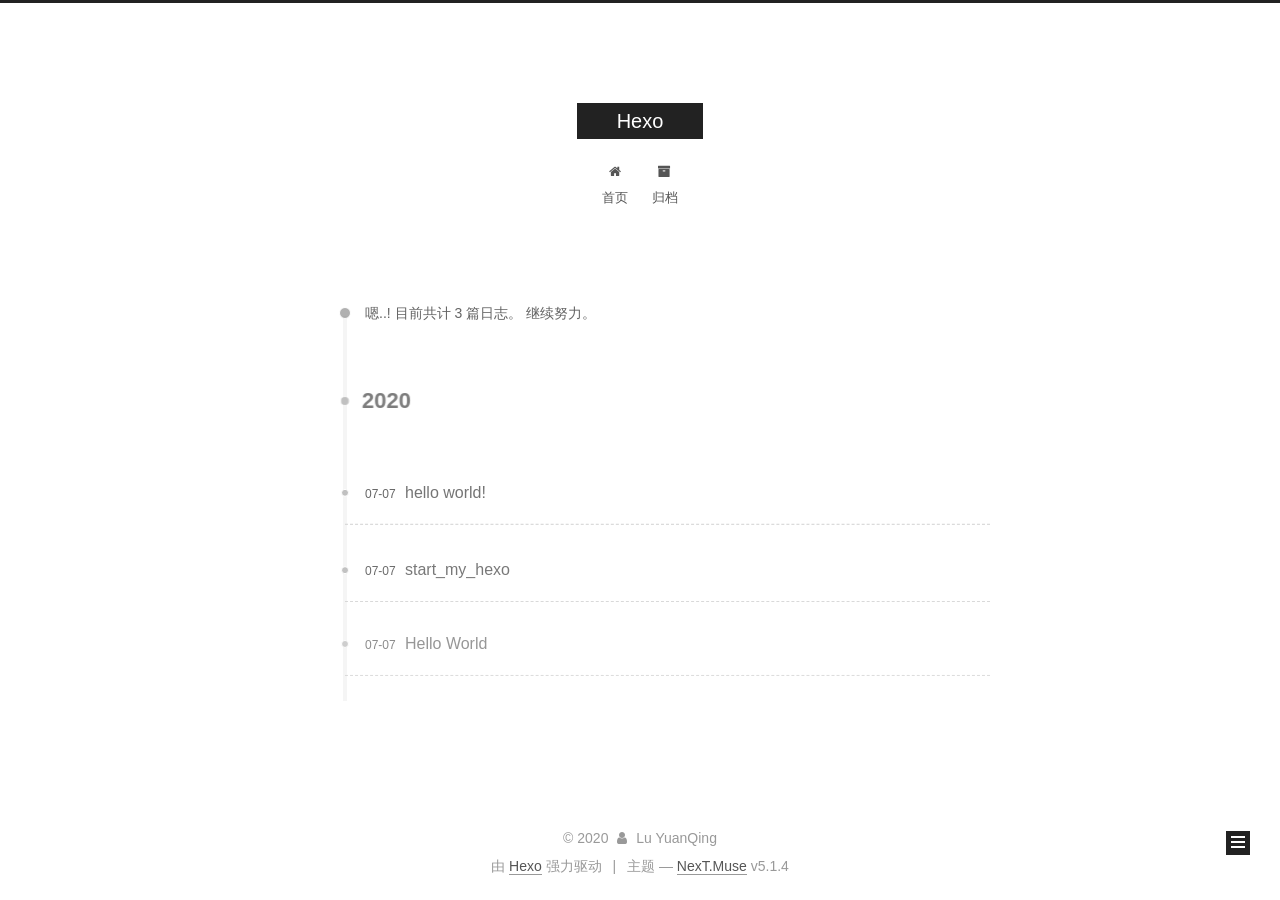
<file: archives/index.html>
<!DOCTYPE html>



  


<html class="theme-next muse use-motion" lang="zh-Hans">
<head>
  <meta charset="UTF-8"/>
<meta http-equiv="X-UA-Compatible" content="IE=edge" />
<meta name="viewport" content="width=device-width, initial-scale=1, maximum-scale=1"/>
<meta name="theme-color" content="#222">









<meta http-equiv="Cache-Control" content="no-transform" />
<meta http-equiv="Cache-Control" content="no-siteapp" />
















  
  
  <link href="/lib/fancybox/source/jquery.fancybox.css?v=2.1.5" rel="stylesheet" type="text/css" />







<link href="/lib/font-awesome/css/font-awesome.min.css?v=4.6.2" rel="stylesheet" type="text/css" />

<link href="/css/main.css?v=5.1.4" rel="stylesheet" type="text/css" />


  <link rel="apple-touch-icon" sizes="180x180" href="/images/apple-touch-icon-next.png?v=5.1.4">


  <link rel="icon" type="image/png" sizes="32x32" href="/images/favicon-32x32-next.png?v=5.1.4">


  <link rel="icon" type="image/png" sizes="16x16" href="/images/favicon-16x16-next.png?v=5.1.4">


  <link rel="mask-icon" href="/images/logo.svg?v=5.1.4" color="#222">





  <meta name="keywords" content="Hexo, NexT" />










<meta name="description" content="jojo">
<meta property="og:type" content="website">
<meta property="og:title" content="Hexo">
<meta property="og:url" content="https://somegenki.github.io/archives/index.html">
<meta property="og:site_name" content="Hexo">
<meta property="og:description" content="jojo">
<meta property="article:author" content="Lu YuanQing">
<meta name="twitter:card" content="summary">



<script type="text/javascript" id="hexo.configurations">
  var NexT = window.NexT || {};
  var CONFIG = {
    root: '/',
    scheme: 'Muse',
    version: '5.1.4',
    sidebar: {"position":"left","display":"post","offset":12,"b2t":false,"scrollpercent":false,"onmobile":false},
    fancybox: true,
    tabs: true,
    motion: {"enable":true,"async":false,"transition":{"post_block":"fadeIn","post_header":"slideDownIn","post_body":"slideDownIn","coll_header":"slideLeftIn","sidebar":"slideUpIn"}},
    duoshuo: {
      userId: '0',
      author: '博主'
    },
    algolia: {
      applicationID: '',
      apiKey: '',
      indexName: '',
      hits: {"per_page":10},
      labels: {"input_placeholder":"Search for Posts","hits_empty":"We didn't find any results for the search: ${query}","hits_stats":"${hits} results found in ${time} ms"}
    }
  };
</script>



  <link rel="canonical" href="https://somegenki.github.io/archives/"/>





  <title>归档 | Hexo</title>
  








<meta name="generator" content="Hexo 4.2.1"></head>

<body itemscope itemtype="http://schema.org/WebPage" lang="zh-Hans">

  
  
    
  

  <div class="container sidebar-position-left page-archive">
    <div class="headband"></div>

    <header id="header" class="header" itemscope itemtype="http://schema.org/WPHeader">
      <div class="header-inner"><div class="site-brand-wrapper">
  <div class="site-meta ">
    

    <div class="custom-logo-site-title">
      <a href="/"  class="brand" rel="start">
        <span class="logo-line-before"><i></i></span>
        <span class="site-title">Hexo</span>
        <span class="logo-line-after"><i></i></span>
      </a>
    </div>
      
        <p class="site-subtitle"></p>
      
  </div>

  <div class="site-nav-toggle">
    <button>
      <span class="btn-bar"></span>
      <span class="btn-bar"></span>
      <span class="btn-bar"></span>
    </button>
  </div>
</div>

<nav class="site-nav">
  

  
    <ul id="menu" class="menu">
      
        
        <li class="menu-item menu-item-home">
          <a href="/%20" rel="section">
            
              <i class="menu-item-icon fa fa-fw fa-home"></i> <br />
            
            首页
          </a>
        </li>
      
        
        <li class="menu-item menu-item-archives">
          <a href="/archives/%20" rel="section">
            
              <i class="menu-item-icon fa fa-fw fa-archive"></i> <br />
            
            归档
          </a>
        </li>
      

      
    </ul>
  

  
</nav>



 </div>
    </header>

    <main id="main" class="main">
      <div class="main-inner">
        <div class="content-wrap">
          <div id="content" class="content">
            

  
  
  
  <div class="post-block archive">
    <div id="posts" class="posts-collapse">
      <span class="archive-move-on"></span>

      <span class="archive-page-counter">
        
        
        
          
        
        嗯..! 目前共计 3 篇日志。 继续努力。
      </span>

      

        
        
        

        
          
          <div class="collection-title">
            <h1 class="archive-year" id="archive-year-2020">2020</h1>
          </div>
        
        

        

  <article class="post post-type-normal" itemscope itemtype="http://schema.org/Article">
    <header class="post-header">

      <h2 class="post-title">
        
            <a class="post-title-link" href="/2020/07/07/hello-world-1/" itemprop="url">
              
                <span itemprop="name">hello world!</span>
              
            </a>
        
      </h2>

      <div class="post-meta">
        <time class="post-time" itemprop="dateCreated"
              datetime="2020-07-07T00:22:44+08:00"
              content="2020-07-07" >
          07-07
        </time>
      </div>

    </header>
  </article>



      

        
        
        

        
        

        

  <article class="post post-type-normal" itemscope itemtype="http://schema.org/Article">
    <header class="post-header">

      <h2 class="post-title">
        
            <a class="post-title-link" href="/2020/07/07/start-my-hexo/" itemprop="url">
              
                <span itemprop="name">start_my_hexo</span>
              
            </a>
        
      </h2>

      <div class="post-meta">
        <time class="post-time" itemprop="dateCreated"
              datetime="2020-07-07T00:14:52+08:00"
              content="2020-07-07" >
          07-07
        </time>
      </div>

    </header>
  </article>



      

        
        
        

        
        

        

  <article class="post post-type-normal" itemscope itemtype="http://schema.org/Article">
    <header class="post-header">

      <h2 class="post-title">
        
            <a class="post-title-link" href="/2020/07/07/hello-world/" itemprop="url">
              
                <span itemprop="name">Hello World</span>
              
            </a>
        
      </h2>

      <div class="post-meta">
        <time class="post-time" itemprop="dateCreated"
              datetime="2020-07-07T00:01:37+08:00"
              content="2020-07-07" >
          07-07
        </time>
      </div>

    </header>
  </article>



      

    </div>
  </div>
  
  
  

  



          </div>
          


          

        </div>
        
          
  
  <div class="sidebar-toggle">
    <div class="sidebar-toggle-line-wrap">
      <span class="sidebar-toggle-line sidebar-toggle-line-first"></span>
      <span class="sidebar-toggle-line sidebar-toggle-line-middle"></span>
      <span class="sidebar-toggle-line sidebar-toggle-line-last"></span>
    </div>
  </div>

  <aside id="sidebar" class="sidebar">
    
    <div class="sidebar-inner">

      

      

      <section class="site-overview-wrap sidebar-panel sidebar-panel-active">
        <div class="site-overview">
          <div class="site-author motion-element" itemprop="author" itemscope itemtype="http://schema.org/Person">
            
              <p class="site-author-name" itemprop="name">Lu YuanQing</p>
              <p class="site-description motion-element" itemprop="description">jojo</p>
          </div>

          <nav class="site-state motion-element">

            
              <div class="site-state-item site-state-posts">
              
                <a href="/archives/%20%7C%7C%20archive">
              
                  <span class="site-state-item-count">3</span>
                  <span class="site-state-item-name">日志</span>
                </a>
              </div>
            

            

            

          </nav>

          

          

          
          

          
          

          

        </div>
      </section>

      

      

    </div>
  </aside>


        
      </div>
    </main>

    <footer id="footer" class="footer">
      <div class="footer-inner">
        <div class="copyright">&copy; <span itemprop="copyrightYear">2020</span>
  <span class="with-love">
    <i class="fa fa-user"></i>
  </span>
  <span class="author" itemprop="copyrightHolder">Lu YuanQing</span>

  
</div>


  <div class="powered-by">由 <a class="theme-link" target="_blank" href="https://hexo.io">Hexo</a> 强力驱动</div>



  <span class="post-meta-divider">|</span>



  <div class="theme-info">主题 &mdash; <a class="theme-link" target="_blank" href="https://github.com/iissnan/hexo-theme-next">NexT.Muse</a> v5.1.4</div>




        







        
      </div>
    </footer>

    
      <div class="back-to-top">
        <i class="fa fa-arrow-up"></i>
        
      </div>
    

    

  </div>

  

<script type="text/javascript">
  if (Object.prototype.toString.call(window.Promise) !== '[object Function]') {
    window.Promise = null;
  }
</script>









  












  
  
    <script type="text/javascript" src="/lib/jquery/index.js?v=2.1.3"></script>
  

  
  
    <script type="text/javascript" src="/lib/fastclick/lib/fastclick.min.js?v=1.0.6"></script>
  

  
  
    <script type="text/javascript" src="/lib/jquery_lazyload/jquery.lazyload.js?v=1.9.7"></script>
  

  
  
    <script type="text/javascript" src="/lib/velocity/velocity.min.js?v=1.2.1"></script>
  

  
  
    <script type="text/javascript" src="/lib/velocity/velocity.ui.min.js?v=1.2.1"></script>
  

  
  
    <script type="text/javascript" src="/lib/fancybox/source/jquery.fancybox.pack.js?v=2.1.5"></script>
  


  


  <script type="text/javascript" src="/js/src/utils.js?v=5.1.4"></script>

  <script type="text/javascript" src="/js/src/motion.js?v=5.1.4"></script>



  
  

  

  


  <script type="text/javascript" src="/js/src/bootstrap.js?v=5.1.4"></script>



  


  




	





  





  












  





  

  

  

  
  

  

  

  

</body>
</html>
</file>
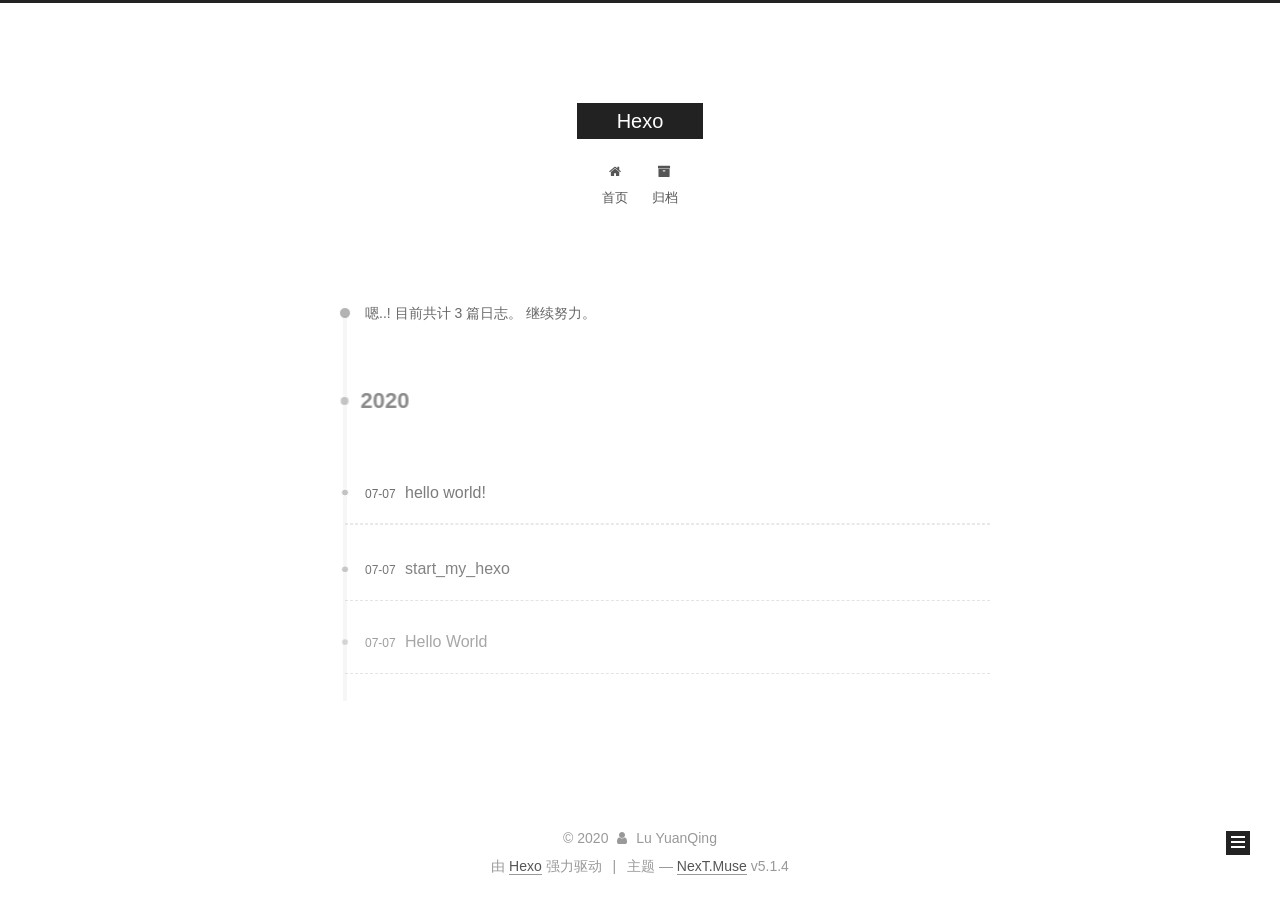
<file: archives/2020/index.html>
<!DOCTYPE html>



  


<html class="theme-next muse use-motion" lang="zh-Hans">
<head>
  <meta charset="UTF-8"/>
<meta http-equiv="X-UA-Compatible" content="IE=edge" />
<meta name="viewport" content="width=device-width, initial-scale=1, maximum-scale=1"/>
<meta name="theme-color" content="#222">









<meta http-equiv="Cache-Control" content="no-transform" />
<meta http-equiv="Cache-Control" content="no-siteapp" />
















  
  
  <link href="/lib/fancybox/source/jquery.fancybox.css?v=2.1.5" rel="stylesheet" type="text/css" />







<link href="/lib/font-awesome/css/font-awesome.min.css?v=4.6.2" rel="stylesheet" type="text/css" />

<link href="/css/main.css?v=5.1.4" rel="stylesheet" type="text/css" />


  <link rel="apple-touch-icon" sizes="180x180" href="/images/apple-touch-icon-next.png?v=5.1.4">


  <link rel="icon" type="image/png" sizes="32x32" href="/images/favicon-32x32-next.png?v=5.1.4">


  <link rel="icon" type="image/png" sizes="16x16" href="/images/favicon-16x16-next.png?v=5.1.4">


  <link rel="mask-icon" href="/images/logo.svg?v=5.1.4" color="#222">





  <meta name="keywords" content="Hexo, NexT" />










<meta name="description" content="jojo">
<meta property="og:type" content="website">
<meta property="og:title" content="Hexo">
<meta property="og:url" content="https://somegenki.github.io/archives/2020/index.html">
<meta property="og:site_name" content="Hexo">
<meta property="og:description" content="jojo">
<meta property="article:author" content="Lu YuanQing">
<meta name="twitter:card" content="summary">



<script type="text/javascript" id="hexo.configurations">
  var NexT = window.NexT || {};
  var CONFIG = {
    root: '/',
    scheme: 'Muse',
    version: '5.1.4',
    sidebar: {"position":"left","display":"post","offset":12,"b2t":false,"scrollpercent":false,"onmobile":false},
    fancybox: true,
    tabs: true,
    motion: {"enable":true,"async":false,"transition":{"post_block":"fadeIn","post_header":"slideDownIn","post_body":"slideDownIn","coll_header":"slideLeftIn","sidebar":"slideUpIn"}},
    duoshuo: {
      userId: '0',
      author: '博主'
    },
    algolia: {
      applicationID: '',
      apiKey: '',
      indexName: '',
      hits: {"per_page":10},
      labels: {"input_placeholder":"Search for Posts","hits_empty":"We didn't find any results for the search: ${query}","hits_stats":"${hits} results found in ${time} ms"}
    }
  };
</script>



  <link rel="canonical" href="https://somegenki.github.io/archives/2020/"/>





  <title>归档 | Hexo</title>
  








<meta name="generator" content="Hexo 4.2.1"></head>

<body itemscope itemtype="http://schema.org/WebPage" lang="zh-Hans">

  
  
    
  

  <div class="container sidebar-position-left page-archive">
    <div class="headband"></div>

    <header id="header" class="header" itemscope itemtype="http://schema.org/WPHeader">
      <div class="header-inner"><div class="site-brand-wrapper">
  <div class="site-meta ">
    

    <div class="custom-logo-site-title">
      <a href="/"  class="brand" rel="start">
        <span class="logo-line-before"><i></i></span>
        <span class="site-title">Hexo</span>
        <span class="logo-line-after"><i></i></span>
      </a>
    </div>
      
        <p class="site-subtitle"></p>
      
  </div>

  <div class="site-nav-toggle">
    <button>
      <span class="btn-bar"></span>
      <span class="btn-bar"></span>
      <span class="btn-bar"></span>
    </button>
  </div>
</div>

<nav class="site-nav">
  

  
    <ul id="menu" class="menu">
      
        
        <li class="menu-item menu-item-home">
          <a href="/%20" rel="section">
            
              <i class="menu-item-icon fa fa-fw fa-home"></i> <br />
            
            首页
          </a>
        </li>
      
        
        <li class="menu-item menu-item-archives">
          <a href="/archives/%20" rel="section">
            
              <i class="menu-item-icon fa fa-fw fa-archive"></i> <br />
            
            归档
          </a>
        </li>
      

      
    </ul>
  

  
</nav>



 </div>
    </header>

    <main id="main" class="main">
      <div class="main-inner">
        <div class="content-wrap">
          <div id="content" class="content">
            

  
  
  
  <div class="post-block archive">
    <div id="posts" class="posts-collapse">
      <span class="archive-move-on"></span>

      <span class="archive-page-counter">
        
        
        
          
        
        嗯..! 目前共计 3 篇日志。 继续努力。
      </span>

      

        
        
        

        
          
          <div class="collection-title">
            <h1 class="archive-year" id="archive-year-2020">2020</h1>
          </div>
        
        

        

  <article class="post post-type-normal" itemscope itemtype="http://schema.org/Article">
    <header class="post-header">

      <h2 class="post-title">
        
            <a class="post-title-link" href="/2020/07/07/hello-world-1/" itemprop="url">
              
                <span itemprop="name">hello world!</span>
              
            </a>
        
      </h2>

      <div class="post-meta">
        <time class="post-time" itemprop="dateCreated"
              datetime="2020-07-07T00:22:44+08:00"
              content="2020-07-07" >
          07-07
        </time>
      </div>

    </header>
  </article>



      

        
        
        

        
        

        

  <article class="post post-type-normal" itemscope itemtype="http://schema.org/Article">
    <header class="post-header">

      <h2 class="post-title">
        
            <a class="post-title-link" href="/2020/07/07/start-my-hexo/" itemprop="url">
              
                <span itemprop="name">start_my_hexo</span>
              
            </a>
        
      </h2>

      <div class="post-meta">
        <time class="post-time" itemprop="dateCreated"
              datetime="2020-07-07T00:14:52+08:00"
              content="2020-07-07" >
          07-07
        </time>
      </div>

    </header>
  </article>



      

        
        
        

        
        

        

  <article class="post post-type-normal" itemscope itemtype="http://schema.org/Article">
    <header class="post-header">

      <h2 class="post-title">
        
            <a class="post-title-link" href="/2020/07/07/hello-world/" itemprop="url">
              
                <span itemprop="name">Hello World</span>
              
            </a>
        
      </h2>

      <div class="post-meta">
        <time class="post-time" itemprop="dateCreated"
              datetime="2020-07-07T00:01:37+08:00"
              content="2020-07-07" >
          07-07
        </time>
      </div>

    </header>
  </article>



      

    </div>
  </div>
  
  
  

  



          </div>
          


          

        </div>
        
          
  
  <div class="sidebar-toggle">
    <div class="sidebar-toggle-line-wrap">
      <span class="sidebar-toggle-line sidebar-toggle-line-first"></span>
      <span class="sidebar-toggle-line sidebar-toggle-line-middle"></span>
      <span class="sidebar-toggle-line sidebar-toggle-line-last"></span>
    </div>
  </div>

  <aside id="sidebar" class="sidebar">
    
    <div class="sidebar-inner">

      

      

      <section class="site-overview-wrap sidebar-panel sidebar-panel-active">
        <div class="site-overview">
          <div class="site-author motion-element" itemprop="author" itemscope itemtype="http://schema.org/Person">
            
              <p class="site-author-name" itemprop="name">Lu YuanQing</p>
              <p class="site-description motion-element" itemprop="description">jojo</p>
          </div>

          <nav class="site-state motion-element">

            
              <div class="site-state-item site-state-posts">
              
                <a href="/archives/%20%7C%7C%20archive">
              
                  <span class="site-state-item-count">3</span>
                  <span class="site-state-item-name">日志</span>
                </a>
              </div>
            

            

            

          </nav>

          

          

          
          

          
          

          

        </div>
      </section>

      

      

    </div>
  </aside>


        
      </div>
    </main>

    <footer id="footer" class="footer">
      <div class="footer-inner">
        <div class="copyright">&copy; <span itemprop="copyrightYear">2020</span>
  <span class="with-love">
    <i class="fa fa-user"></i>
  </span>
  <span class="author" itemprop="copyrightHolder">Lu YuanQing</span>

  
</div>


  <div class="powered-by">由 <a class="theme-link" target="_blank" href="https://hexo.io">Hexo</a> 强力驱动</div>



  <span class="post-meta-divider">|</span>



  <div class="theme-info">主题 &mdash; <a class="theme-link" target="_blank" href="https://github.com/iissnan/hexo-theme-next">NexT.Muse</a> v5.1.4</div>




        







        
      </div>
    </footer>

    
      <div class="back-to-top">
        <i class="fa fa-arrow-up"></i>
        
      </div>
    

    

  </div>

  

<script type="text/javascript">
  if (Object.prototype.toString.call(window.Promise) !== '[object Function]') {
    window.Promise = null;
  }
</script>









  












  
  
    <script type="text/javascript" src="/lib/jquery/index.js?v=2.1.3"></script>
  

  
  
    <script type="text/javascript" src="/lib/fastclick/lib/fastclick.min.js?v=1.0.6"></script>
  

  
  
    <script type="text/javascript" src="/lib/jquery_lazyload/jquery.lazyload.js?v=1.9.7"></script>
  

  
  
    <script type="text/javascript" src="/lib/velocity/velocity.min.js?v=1.2.1"></script>
  

  
  
    <script type="text/javascript" src="/lib/velocity/velocity.ui.min.js?v=1.2.1"></script>
  

  
  
    <script type="text/javascript" src="/lib/fancybox/source/jquery.fancybox.pack.js?v=2.1.5"></script>
  


  


  <script type="text/javascript" src="/js/src/utils.js?v=5.1.4"></script>

  <script type="text/javascript" src="/js/src/motion.js?v=5.1.4"></script>



  
  

  

  


  <script type="text/javascript" src="/js/src/bootstrap.js?v=5.1.4"></script>



  


  




	





  





  












  





  

  

  

  
  

  

  

  

</body>
</html>
</file>
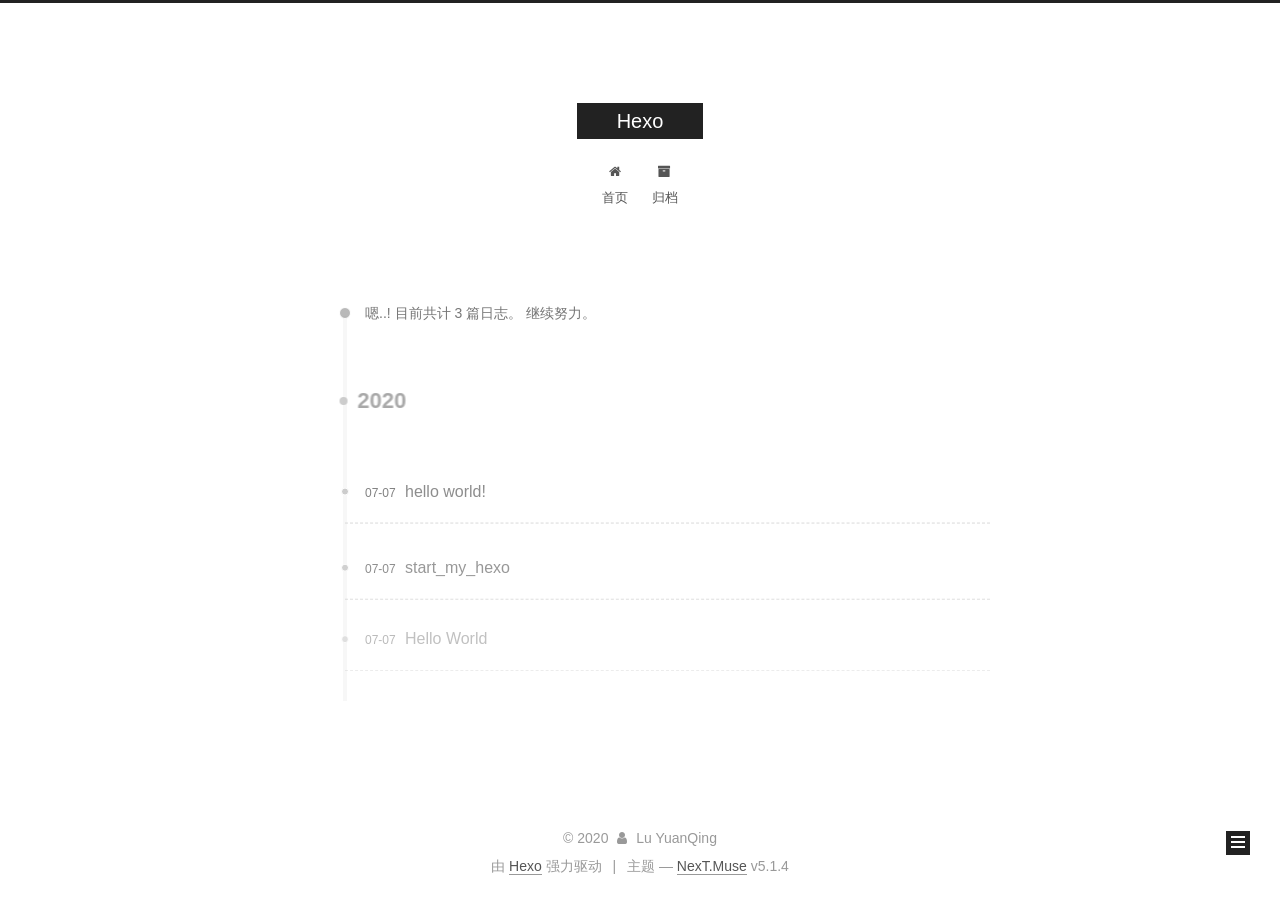
<file: archives/2020/07/index.html>
<!DOCTYPE html>



  


<html class="theme-next muse use-motion" lang="zh-Hans">
<head>
  <meta charset="UTF-8"/>
<meta http-equiv="X-UA-Compatible" content="IE=edge" />
<meta name="viewport" content="width=device-width, initial-scale=1, maximum-scale=1"/>
<meta name="theme-color" content="#222">









<meta http-equiv="Cache-Control" content="no-transform" />
<meta http-equiv="Cache-Control" content="no-siteapp" />
















  
  
  <link href="/lib/fancybox/source/jquery.fancybox.css?v=2.1.5" rel="stylesheet" type="text/css" />







<link href="/lib/font-awesome/css/font-awesome.min.css?v=4.6.2" rel="stylesheet" type="text/css" />

<link href="/css/main.css?v=5.1.4" rel="stylesheet" type="text/css" />


  <link rel="apple-touch-icon" sizes="180x180" href="/images/apple-touch-icon-next.png?v=5.1.4">


  <link rel="icon" type="image/png" sizes="32x32" href="/images/favicon-32x32-next.png?v=5.1.4">


  <link rel="icon" type="image/png" sizes="16x16" href="/images/favicon-16x16-next.png?v=5.1.4">


  <link rel="mask-icon" href="/images/logo.svg?v=5.1.4" color="#222">





  <meta name="keywords" content="Hexo, NexT" />










<meta name="description" content="jojo">
<meta property="og:type" content="website">
<meta property="og:title" content="Hexo">
<meta property="og:url" content="https://somegenki.github.io/archives/2020/07/index.html">
<meta property="og:site_name" content="Hexo">
<meta property="og:description" content="jojo">
<meta property="article:author" content="Lu YuanQing">
<meta name="twitter:card" content="summary">



<script type="text/javascript" id="hexo.configurations">
  var NexT = window.NexT || {};
  var CONFIG = {
    root: '/',
    scheme: 'Muse',
    version: '5.1.4',
    sidebar: {"position":"left","display":"post","offset":12,"b2t":false,"scrollpercent":false,"onmobile":false},
    fancybox: true,
    tabs: true,
    motion: {"enable":true,"async":false,"transition":{"post_block":"fadeIn","post_header":"slideDownIn","post_body":"slideDownIn","coll_header":"slideLeftIn","sidebar":"slideUpIn"}},
    duoshuo: {
      userId: '0',
      author: '博主'
    },
    algolia: {
      applicationID: '',
      apiKey: '',
      indexName: '',
      hits: {"per_page":10},
      labels: {"input_placeholder":"Search for Posts","hits_empty":"We didn't find any results for the search: ${query}","hits_stats":"${hits} results found in ${time} ms"}
    }
  };
</script>



  <link rel="canonical" href="https://somegenki.github.io/archives/2020/07/"/>





  <title>归档 | Hexo</title>
  








<meta name="generator" content="Hexo 4.2.1"></head>

<body itemscope itemtype="http://schema.org/WebPage" lang="zh-Hans">

  
  
    
  

  <div class="container sidebar-position-left page-archive">
    <div class="headband"></div>

    <header id="header" class="header" itemscope itemtype="http://schema.org/WPHeader">
      <div class="header-inner"><div class="site-brand-wrapper">
  <div class="site-meta ">
    

    <div class="custom-logo-site-title">
      <a href="/"  class="brand" rel="start">
        <span class="logo-line-before"><i></i></span>
        <span class="site-title">Hexo</span>
        <span class="logo-line-after"><i></i></span>
      </a>
    </div>
      
        <p class="site-subtitle"></p>
      
  </div>

  <div class="site-nav-toggle">
    <button>
      <span class="btn-bar"></span>
      <span class="btn-bar"></span>
      <span class="btn-bar"></span>
    </button>
  </div>
</div>

<nav class="site-nav">
  

  
    <ul id="menu" class="menu">
      
        
        <li class="menu-item menu-item-home">
          <a href="/%20" rel="section">
            
              <i class="menu-item-icon fa fa-fw fa-home"></i> <br />
            
            首页
          </a>
        </li>
      
        
        <li class="menu-item menu-item-archives">
          <a href="/archives/%20" rel="section">
            
              <i class="menu-item-icon fa fa-fw fa-archive"></i> <br />
            
            归档
          </a>
        </li>
      

      
    </ul>
  

  
</nav>



 </div>
    </header>

    <main id="main" class="main">
      <div class="main-inner">
        <div class="content-wrap">
          <div id="content" class="content">
            

  
  
  
  <div class="post-block archive">
    <div id="posts" class="posts-collapse">
      <span class="archive-move-on"></span>

      <span class="archive-page-counter">
        
        
        
          
        
        嗯..! 目前共计 3 篇日志。 继续努力。
      </span>

      

        
        
        

        
          
          <div class="collection-title">
            <h1 class="archive-year" id="archive-year-2020">2020</h1>
          </div>
        
        

        

  <article class="post post-type-normal" itemscope itemtype="http://schema.org/Article">
    <header class="post-header">

      <h2 class="post-title">
        
            <a class="post-title-link" href="/2020/07/07/hello-world-1/" itemprop="url">
              
                <span itemprop="name">hello world!</span>
              
            </a>
        
      </h2>

      <div class="post-meta">
        <time class="post-time" itemprop="dateCreated"
              datetime="2020-07-07T00:22:44+08:00"
              content="2020-07-07" >
          07-07
        </time>
      </div>

    </header>
  </article>



      

        
        
        

        
        

        

  <article class="post post-type-normal" itemscope itemtype="http://schema.org/Article">
    <header class="post-header">

      <h2 class="post-title">
        
            <a class="post-title-link" href="/2020/07/07/start-my-hexo/" itemprop="url">
              
                <span itemprop="name">start_my_hexo</span>
              
            </a>
        
      </h2>

      <div class="post-meta">
        <time class="post-time" itemprop="dateCreated"
              datetime="2020-07-07T00:14:52+08:00"
              content="2020-07-07" >
          07-07
        </time>
      </div>

    </header>
  </article>



      

        
        
        

        
        

        

  <article class="post post-type-normal" itemscope itemtype="http://schema.org/Article">
    <header class="post-header">

      <h2 class="post-title">
        
            <a class="post-title-link" href="/2020/07/07/hello-world/" itemprop="url">
              
                <span itemprop="name">Hello World</span>
              
            </a>
        
      </h2>

      <div class="post-meta">
        <time class="post-time" itemprop="dateCreated"
              datetime="2020-07-07T00:01:37+08:00"
              content="2020-07-07" >
          07-07
        </time>
      </div>

    </header>
  </article>



      

    </div>
  </div>
  
  
  

  



          </div>
          


          

        </div>
        
          
  
  <div class="sidebar-toggle">
    <div class="sidebar-toggle-line-wrap">
      <span class="sidebar-toggle-line sidebar-toggle-line-first"></span>
      <span class="sidebar-toggle-line sidebar-toggle-line-middle"></span>
      <span class="sidebar-toggle-line sidebar-toggle-line-last"></span>
    </div>
  </div>

  <aside id="sidebar" class="sidebar">
    
    <div class="sidebar-inner">

      

      

      <section class="site-overview-wrap sidebar-panel sidebar-panel-active">
        <div class="site-overview">
          <div class="site-author motion-element" itemprop="author" itemscope itemtype="http://schema.org/Person">
            
              <p class="site-author-name" itemprop="name">Lu YuanQing</p>
              <p class="site-description motion-element" itemprop="description">jojo</p>
          </div>

          <nav class="site-state motion-element">

            
              <div class="site-state-item site-state-posts">
              
                <a href="/archives/%20%7C%7C%20archive">
              
                  <span class="site-state-item-count">3</span>
                  <span class="site-state-item-name">日志</span>
                </a>
              </div>
            

            

            

          </nav>

          

          

          
          

          
          

          

        </div>
      </section>

      

      

    </div>
  </aside>


        
      </div>
    </main>

    <footer id="footer" class="footer">
      <div class="footer-inner">
        <div class="copyright">&copy; <span itemprop="copyrightYear">2020</span>
  <span class="with-love">
    <i class="fa fa-user"></i>
  </span>
  <span class="author" itemprop="copyrightHolder">Lu YuanQing</span>

  
</div>


  <div class="powered-by">由 <a class="theme-link" target="_blank" href="https://hexo.io">Hexo</a> 强力驱动</div>



  <span class="post-meta-divider">|</span>



  <div class="theme-info">主题 &mdash; <a class="theme-link" target="_blank" href="https://github.com/iissnan/hexo-theme-next">NexT.Muse</a> v5.1.4</div>




        







        
      </div>
    </footer>

    
      <div class="back-to-top">
        <i class="fa fa-arrow-up"></i>
        
      </div>
    

    

  </div>

  

<script type="text/javascript">
  if (Object.prototype.toString.call(window.Promise) !== '[object Function]') {
    window.Promise = null;
  }
</script>









  












  
  
    <script type="text/javascript" src="/lib/jquery/index.js?v=2.1.3"></script>
  

  
  
    <script type="text/javascript" src="/lib/fastclick/lib/fastclick.min.js?v=1.0.6"></script>
  

  
  
    <script type="text/javascript" src="/lib/jquery_lazyload/jquery.lazyload.js?v=1.9.7"></script>
  

  
  
    <script type="text/javascript" src="/lib/velocity/velocity.min.js?v=1.2.1"></script>
  

  
  
    <script type="text/javascript" src="/lib/velocity/velocity.ui.min.js?v=1.2.1"></script>
  

  
  
    <script type="text/javascript" src="/lib/fancybox/source/jquery.fancybox.pack.js?v=2.1.5"></script>
  


  


  <script type="text/javascript" src="/js/src/utils.js?v=5.1.4"></script>

  <script type="text/javascript" src="/js/src/motion.js?v=5.1.4"></script>



  
  

  

  


  <script type="text/javascript" src="/js/src/bootstrap.js?v=5.1.4"></script>



  


  




	





  





  












  





  

  

  

  
  

  

  

  

</body>
</html>
</file>
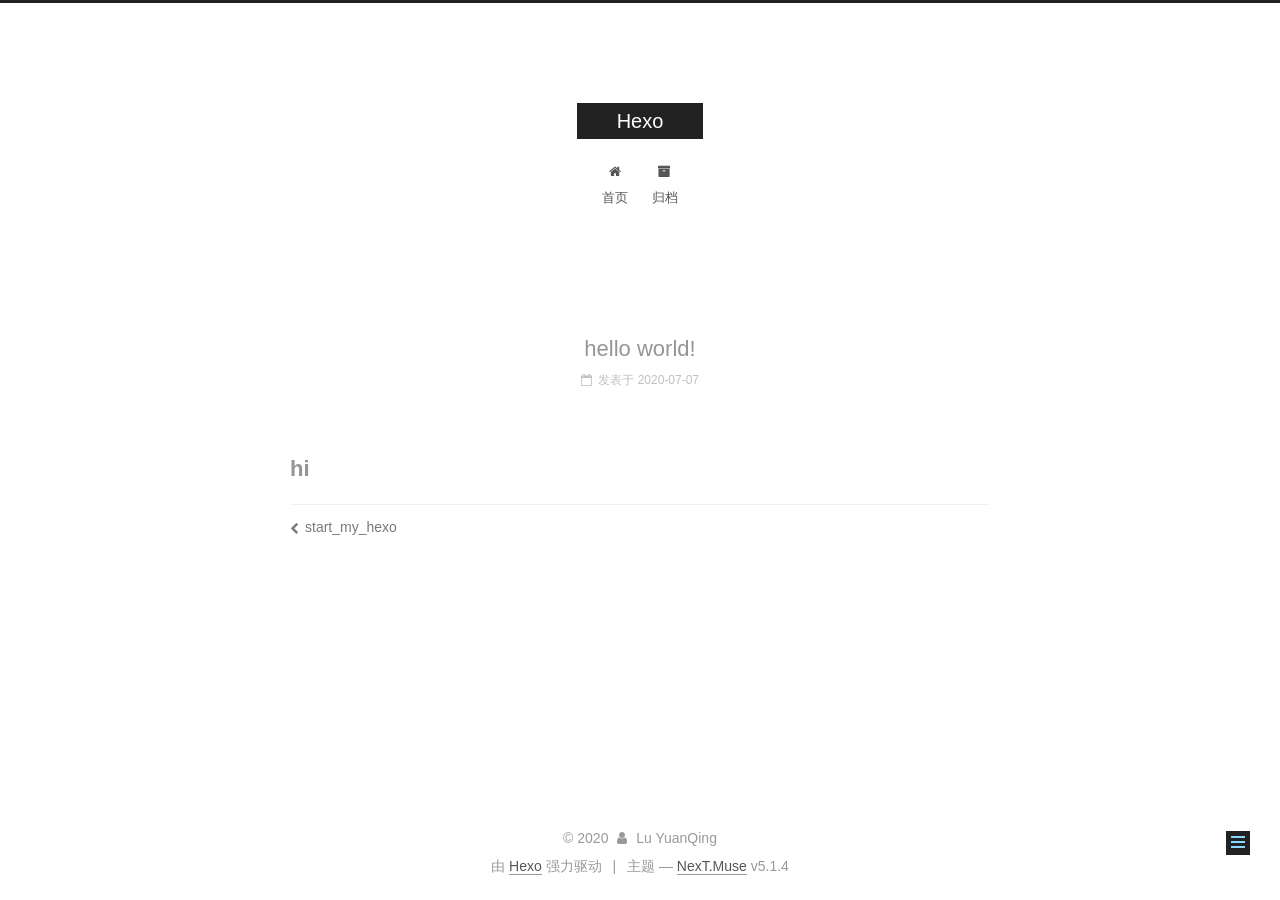
<file: 2020/07/07/hello-world-1/index.html>
<!DOCTYPE html>



  


<html class="theme-next muse use-motion" lang="zh-Hans">
<head>
  <meta charset="UTF-8"/>
<meta http-equiv="X-UA-Compatible" content="IE=edge" />
<meta name="viewport" content="width=device-width, initial-scale=1, maximum-scale=1"/>
<meta name="theme-color" content="#222">









<meta http-equiv="Cache-Control" content="no-transform" />
<meta http-equiv="Cache-Control" content="no-siteapp" />
















  
  
  <link href="/lib/fancybox/source/jquery.fancybox.css?v=2.1.5" rel="stylesheet" type="text/css" />







<link href="/lib/font-awesome/css/font-awesome.min.css?v=4.6.2" rel="stylesheet" type="text/css" />

<link href="/css/main.css?v=5.1.4" rel="stylesheet" type="text/css" />


  <link rel="apple-touch-icon" sizes="180x180" href="/images/apple-touch-icon-next.png?v=5.1.4">


  <link rel="icon" type="image/png" sizes="32x32" href="/images/favicon-32x32-next.png?v=5.1.4">


  <link rel="icon" type="image/png" sizes="16x16" href="/images/favicon-16x16-next.png?v=5.1.4">


  <link rel="mask-icon" href="/images/logo.svg?v=5.1.4" color="#222">





  <meta name="keywords" content="Hexo, NexT" />










<meta name="description" content="hi">
<meta property="og:type" content="article">
<meta property="og:title" content="hello world!">
<meta property="og:url" content="https://somegenki.github.io/2020/07/07/hello-world-1/index.html">
<meta property="og:site_name" content="Hexo">
<meta property="og:description" content="hi">
<meta property="article:published_time" content="2020-07-06T16:22:44.000Z">
<meta property="article:modified_time" content="2020-07-06T16:27:18.927Z">
<meta property="article:author" content="Lu YuanQing">
<meta name="twitter:card" content="summary">



<script type="text/javascript" id="hexo.configurations">
  var NexT = window.NexT || {};
  var CONFIG = {
    root: '/',
    scheme: 'Muse',
    version: '5.1.4',
    sidebar: {"position":"left","display":"post","offset":12,"b2t":false,"scrollpercent":false,"onmobile":false},
    fancybox: true,
    tabs: true,
    motion: {"enable":true,"async":false,"transition":{"post_block":"fadeIn","post_header":"slideDownIn","post_body":"slideDownIn","coll_header":"slideLeftIn","sidebar":"slideUpIn"}},
    duoshuo: {
      userId: '0',
      author: '博主'
    },
    algolia: {
      applicationID: '',
      apiKey: '',
      indexName: '',
      hits: {"per_page":10},
      labels: {"input_placeholder":"Search for Posts","hits_empty":"We didn't find any results for the search: ${query}","hits_stats":"${hits} results found in ${time} ms"}
    }
  };
</script>



  <link rel="canonical" href="https://somegenki.github.io/2020/07/07/hello-world-1/"/>





  <title>hello world! | Hexo</title>
  








<meta name="generator" content="Hexo 4.2.1"></head>

<body itemscope itemtype="http://schema.org/WebPage" lang="zh-Hans">

  
  
    
  

  <div class="container sidebar-position-left page-post-detail">
    <div class="headband"></div>

    <header id="header" class="header" itemscope itemtype="http://schema.org/WPHeader">
      <div class="header-inner"><div class="site-brand-wrapper">
  <div class="site-meta ">
    

    <div class="custom-logo-site-title">
      <a href="/"  class="brand" rel="start">
        <span class="logo-line-before"><i></i></span>
        <span class="site-title">Hexo</span>
        <span class="logo-line-after"><i></i></span>
      </a>
    </div>
      
        <p class="site-subtitle"></p>
      
  </div>

  <div class="site-nav-toggle">
    <button>
      <span class="btn-bar"></span>
      <span class="btn-bar"></span>
      <span class="btn-bar"></span>
    </button>
  </div>
</div>

<nav class="site-nav">
  

  
    <ul id="menu" class="menu">
      
        
        <li class="menu-item menu-item-home">
          <a href="/%20" rel="section">
            
              <i class="menu-item-icon fa fa-fw fa-home"></i> <br />
            
            首页
          </a>
        </li>
      
        
        <li class="menu-item menu-item-archives">
          <a href="/archives/%20" rel="section">
            
              <i class="menu-item-icon fa fa-fw fa-archive"></i> <br />
            
            归档
          </a>
        </li>
      

      
    </ul>
  

  
</nav>



 </div>
    </header>

    <main id="main" class="main">
      <div class="main-inner">
        <div class="content-wrap">
          <div id="content" class="content">
            

  <div id="posts" class="posts-expand">
    

  

  
  
  

  <article class="post post-type-normal" itemscope itemtype="http://schema.org/Article">
  
  
  
  <div class="post-block">
    <link itemprop="mainEntityOfPage" href="https://somegenki.github.io/2020/07/07/hello-world-1/">

    <span hidden itemprop="author" itemscope itemtype="http://schema.org/Person">
      <meta itemprop="name" content="Lu YuanQing">
      <meta itemprop="description" content="">
      <meta itemprop="image" content="/images/avatar.gif">
    </span>

    <span hidden itemprop="publisher" itemscope itemtype="http://schema.org/Organization">
      <meta itemprop="name" content="Hexo">
    </span>

    
      <header class="post-header">

        
        
          <h1 class="post-title" itemprop="name headline">hello world!</h1>
        

        <div class="post-meta">
          <span class="post-time">
            
              <span class="post-meta-item-icon">
                <i class="fa fa-calendar-o"></i>
              </span>
              
                <span class="post-meta-item-text">发表于</span>
              
              <time title="创建于" itemprop="dateCreated datePublished" datetime="2020-07-07T00:22:44+08:00">
                2020-07-07
              </time>
            

            

            
          </span>

          

          
            
          

          
          

          

          

          

        </div>
      </header>
    

    
    
    
    <div class="post-body" itemprop="articleBody">

      
      

      
        <h1 id="hi"><a href="#hi" class="headerlink" title="hi"></a>hi</h1>
      
    </div>
    
    
    

    

    

    

    <footer class="post-footer">
      

      
      
      

      
        <div class="post-nav">
          <div class="post-nav-next post-nav-item">
            
              <a href="/2020/07/07/start-my-hexo/" rel="next" title="start_my_hexo">
                <i class="fa fa-chevron-left"></i> start_my_hexo
              </a>
            
          </div>

          <span class="post-nav-divider"></span>

          <div class="post-nav-prev post-nav-item">
            
          </div>
        </div>
      

      
      
    </footer>
  </div>
  
  
  
  </article>



    <div class="post-spread">
      
    </div>
  </div>


          </div>
          


          

  



        </div>
        
          
  
  <div class="sidebar-toggle">
    <div class="sidebar-toggle-line-wrap">
      <span class="sidebar-toggle-line sidebar-toggle-line-first"></span>
      <span class="sidebar-toggle-line sidebar-toggle-line-middle"></span>
      <span class="sidebar-toggle-line sidebar-toggle-line-last"></span>
    </div>
  </div>

  <aside id="sidebar" class="sidebar">
    
    <div class="sidebar-inner">

      

      
        <ul class="sidebar-nav motion-element">
          <li class="sidebar-nav-toc sidebar-nav-active" data-target="post-toc-wrap">
            文章目录
          </li>
          <li class="sidebar-nav-overview" data-target="site-overview-wrap">
            站点概览
          </li>
        </ul>
      

      <section class="site-overview-wrap sidebar-panel">
        <div class="site-overview">
          <div class="site-author motion-element" itemprop="author" itemscope itemtype="http://schema.org/Person">
            
              <p class="site-author-name" itemprop="name">Lu YuanQing</p>
              <p class="site-description motion-element" itemprop="description">jojo</p>
          </div>

          <nav class="site-state motion-element">

            
              <div class="site-state-item site-state-posts">
              
                <a href="/archives/%20%7C%7C%20archive">
              
                  <span class="site-state-item-count">3</span>
                  <span class="site-state-item-name">日志</span>
                </a>
              </div>
            

            

            

          </nav>

          

          

          
          

          
          

          

        </div>
      </section>

      
      <!--noindex-->
        <section class="post-toc-wrap motion-element sidebar-panel sidebar-panel-active">
          <div class="post-toc">

            
              
            

            
              <div class="post-toc-content"><ol class="nav"><li class="nav-item nav-level-1"><a class="nav-link" href="#hi"><span class="nav-number">1.</span> <span class="nav-text">hi</span></a></li></ol></div>
            

          </div>
        </section>
      <!--/noindex-->
      

      

    </div>
  </aside>


        
      </div>
    </main>

    <footer id="footer" class="footer">
      <div class="footer-inner">
        <div class="copyright">&copy; <span itemprop="copyrightYear">2020</span>
  <span class="with-love">
    <i class="fa fa-user"></i>
  </span>
  <span class="author" itemprop="copyrightHolder">Lu YuanQing</span>

  
</div>


  <div class="powered-by">由 <a class="theme-link" target="_blank" href="https://hexo.io">Hexo</a> 强力驱动</div>



  <span class="post-meta-divider">|</span>



  <div class="theme-info">主题 &mdash; <a class="theme-link" target="_blank" href="https://github.com/iissnan/hexo-theme-next">NexT.Muse</a> v5.1.4</div>




        







        
      </div>
    </footer>

    
      <div class="back-to-top">
        <i class="fa fa-arrow-up"></i>
        
      </div>
    

    

  </div>

  

<script type="text/javascript">
  if (Object.prototype.toString.call(window.Promise) !== '[object Function]') {
    window.Promise = null;
  }
</script>









  












  
  
    <script type="text/javascript" src="/lib/jquery/index.js?v=2.1.3"></script>
  

  
  
    <script type="text/javascript" src="/lib/fastclick/lib/fastclick.min.js?v=1.0.6"></script>
  

  
  
    <script type="text/javascript" src="/lib/jquery_lazyload/jquery.lazyload.js?v=1.9.7"></script>
  

  
  
    <script type="text/javascript" src="/lib/velocity/velocity.min.js?v=1.2.1"></script>
  

  
  
    <script type="text/javascript" src="/lib/velocity/velocity.ui.min.js?v=1.2.1"></script>
  

  
  
    <script type="text/javascript" src="/lib/fancybox/source/jquery.fancybox.pack.js?v=2.1.5"></script>
  


  


  <script type="text/javascript" src="/js/src/utils.js?v=5.1.4"></script>

  <script type="text/javascript" src="/js/src/motion.js?v=5.1.4"></script>



  
  

  
  <script type="text/javascript" src="/js/src/scrollspy.js?v=5.1.4"></script>
<script type="text/javascript" src="/js/src/post-details.js?v=5.1.4"></script>



  


  <script type="text/javascript" src="/js/src/bootstrap.js?v=5.1.4"></script>



  


  




	





  





  












  





  

  

  

  
  

  

  

  

</body>
</html>
</file>
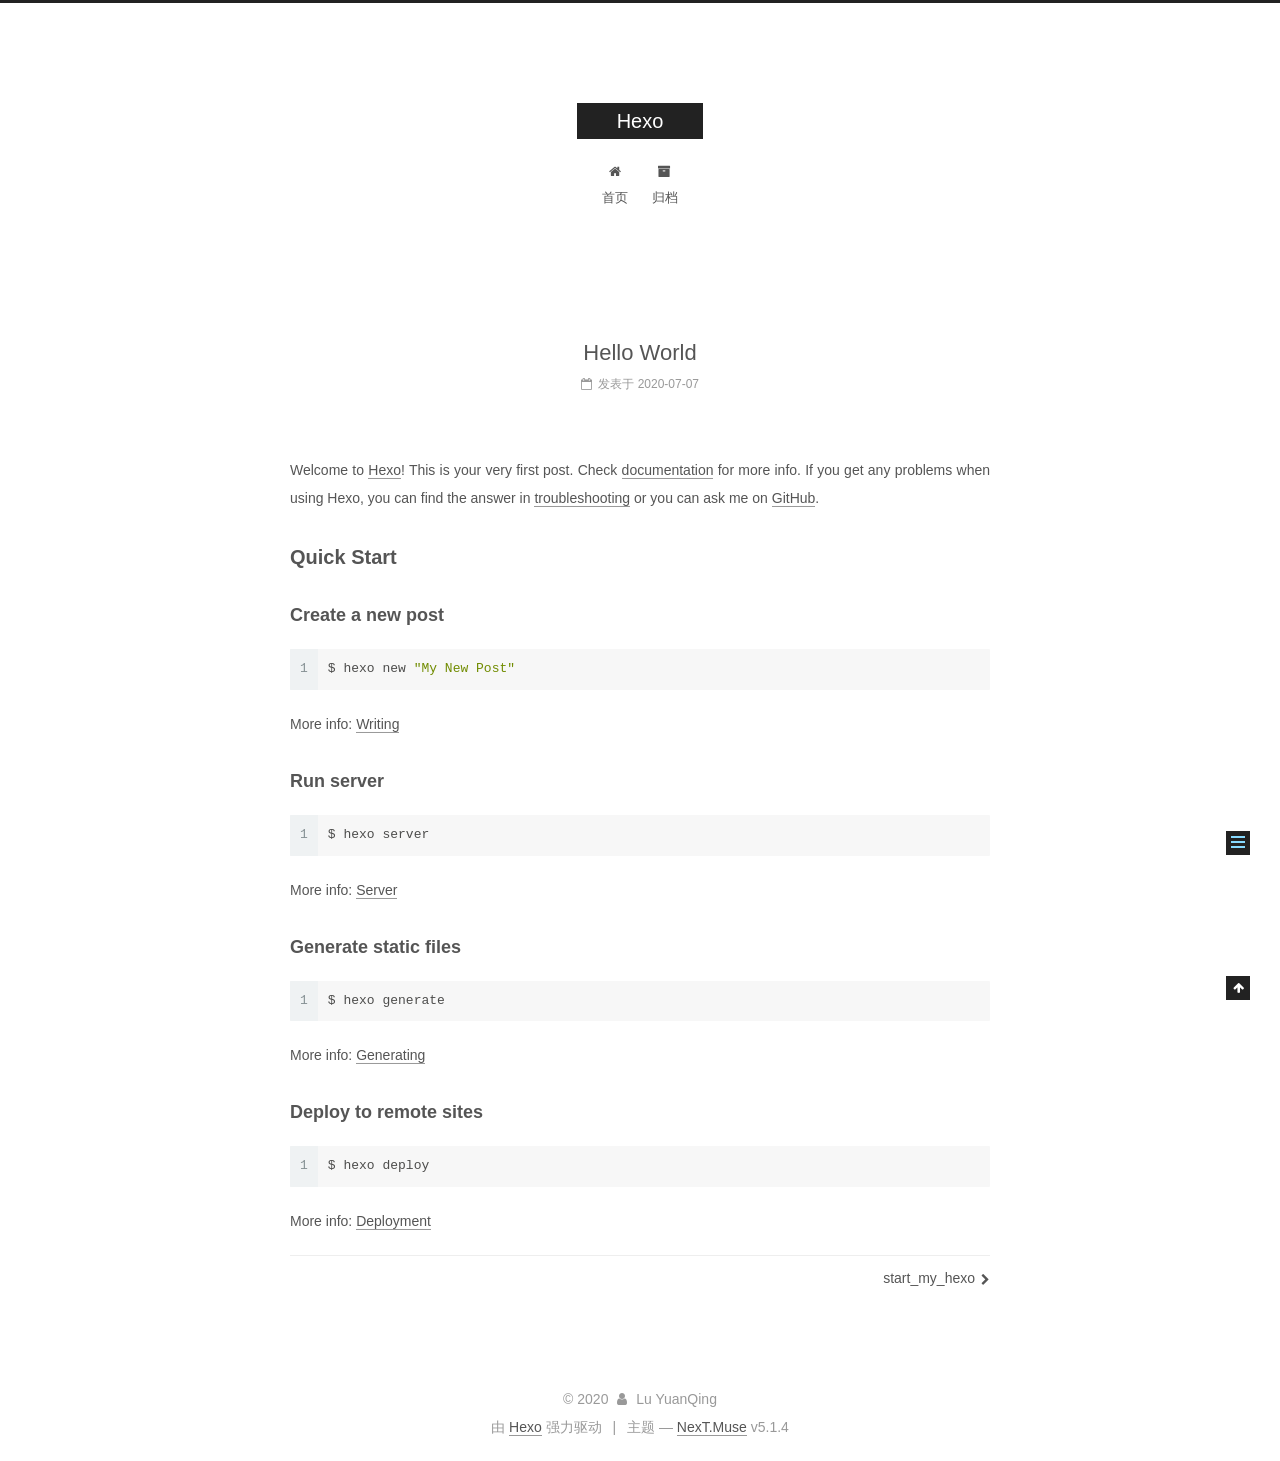
<file: 2020/07/07/hello-world/index.html>
<!DOCTYPE html>



  


<html class="theme-next muse use-motion" lang="zh-Hans">
<head>
  <meta charset="UTF-8"/>
<meta http-equiv="X-UA-Compatible" content="IE=edge" />
<meta name="viewport" content="width=device-width, initial-scale=1, maximum-scale=1"/>
<meta name="theme-color" content="#222">









<meta http-equiv="Cache-Control" content="no-transform" />
<meta http-equiv="Cache-Control" content="no-siteapp" />
















  
  
  <link href="/lib/fancybox/source/jquery.fancybox.css?v=2.1.5" rel="stylesheet" type="text/css" />







<link href="/lib/font-awesome/css/font-awesome.min.css?v=4.6.2" rel="stylesheet" type="text/css" />

<link href="/css/main.css?v=5.1.4" rel="stylesheet" type="text/css" />


  <link rel="apple-touch-icon" sizes="180x180" href="/images/apple-touch-icon-next.png?v=5.1.4">


  <link rel="icon" type="image/png" sizes="32x32" href="/images/favicon-32x32-next.png?v=5.1.4">


  <link rel="icon" type="image/png" sizes="16x16" href="/images/favicon-16x16-next.png?v=5.1.4">


  <link rel="mask-icon" href="/images/logo.svg?v=5.1.4" color="#222">





  <meta name="keywords" content="Hexo, NexT" />










<meta name="description" content="Welcome to Hexo! This is your very first post. Check documentation for more info. If you get any problems when using Hexo, you can find the answer in troubleshooting or you can ask me on GitHub. Quick">
<meta property="og:type" content="article">
<meta property="og:title" content="Hello World">
<meta property="og:url" content="https://somegenki.github.io/2020/07/07/hello-world/index.html">
<meta property="og:site_name" content="Hexo">
<meta property="og:description" content="Welcome to Hexo! This is your very first post. Check documentation for more info. If you get any problems when using Hexo, you can find the answer in troubleshooting or you can ask me on GitHub. Quick">
<meta property="article:published_time" content="2020-07-06T16:01:37.510Z">
<meta property="article:modified_time" content="2020-07-06T16:01:37.511Z">
<meta property="article:author" content="Lu YuanQing">
<meta name="twitter:card" content="summary">



<script type="text/javascript" id="hexo.configurations">
  var NexT = window.NexT || {};
  var CONFIG = {
    root: '/',
    scheme: 'Muse',
    version: '5.1.4',
    sidebar: {"position":"left","display":"post","offset":12,"b2t":false,"scrollpercent":false,"onmobile":false},
    fancybox: true,
    tabs: true,
    motion: {"enable":true,"async":false,"transition":{"post_block":"fadeIn","post_header":"slideDownIn","post_body":"slideDownIn","coll_header":"slideLeftIn","sidebar":"slideUpIn"}},
    duoshuo: {
      userId: '0',
      author: '博主'
    },
    algolia: {
      applicationID: '',
      apiKey: '',
      indexName: '',
      hits: {"per_page":10},
      labels: {"input_placeholder":"Search for Posts","hits_empty":"We didn't find any results for the search: ${query}","hits_stats":"${hits} results found in ${time} ms"}
    }
  };
</script>



  <link rel="canonical" href="https://somegenki.github.io/2020/07/07/hello-world/"/>





  <title>Hello World | Hexo</title>
  








<meta name="generator" content="Hexo 4.2.1"></head>

<body itemscope itemtype="http://schema.org/WebPage" lang="zh-Hans">

  
  
    
  

  <div class="container sidebar-position-left page-post-detail">
    <div class="headband"></div>

    <header id="header" class="header" itemscope itemtype="http://schema.org/WPHeader">
      <div class="header-inner"><div class="site-brand-wrapper">
  <div class="site-meta ">
    

    <div class="custom-logo-site-title">
      <a href="/"  class="brand" rel="start">
        <span class="logo-line-before"><i></i></span>
        <span class="site-title">Hexo</span>
        <span class="logo-line-after"><i></i></span>
      </a>
    </div>
      
        <p class="site-subtitle"></p>
      
  </div>

  <div class="site-nav-toggle">
    <button>
      <span class="btn-bar"></span>
      <span class="btn-bar"></span>
      <span class="btn-bar"></span>
    </button>
  </div>
</div>

<nav class="site-nav">
  

  
    <ul id="menu" class="menu">
      
        
        <li class="menu-item menu-item-home">
          <a href="/%20" rel="section">
            
              <i class="menu-item-icon fa fa-fw fa-home"></i> <br />
            
            首页
          </a>
        </li>
      
        
        <li class="menu-item menu-item-archives">
          <a href="/archives/%20" rel="section">
            
              <i class="menu-item-icon fa fa-fw fa-archive"></i> <br />
            
            归档
          </a>
        </li>
      

      
    </ul>
  

  
</nav>



 </div>
    </header>

    <main id="main" class="main">
      <div class="main-inner">
        <div class="content-wrap">
          <div id="content" class="content">
            

  <div id="posts" class="posts-expand">
    

  

  
  
  

  <article class="post post-type-normal" itemscope itemtype="http://schema.org/Article">
  
  
  
  <div class="post-block">
    <link itemprop="mainEntityOfPage" href="https://somegenki.github.io/2020/07/07/hello-world/">

    <span hidden itemprop="author" itemscope itemtype="http://schema.org/Person">
      <meta itemprop="name" content="Lu YuanQing">
      <meta itemprop="description" content="">
      <meta itemprop="image" content="/images/avatar.gif">
    </span>

    <span hidden itemprop="publisher" itemscope itemtype="http://schema.org/Organization">
      <meta itemprop="name" content="Hexo">
    </span>

    
      <header class="post-header">

        
        
          <h1 class="post-title" itemprop="name headline">Hello World</h1>
        

        <div class="post-meta">
          <span class="post-time">
            
              <span class="post-meta-item-icon">
                <i class="fa fa-calendar-o"></i>
              </span>
              
                <span class="post-meta-item-text">发表于</span>
              
              <time title="创建于" itemprop="dateCreated datePublished" datetime="2020-07-07T00:01:37+08:00">
                2020-07-07
              </time>
            

            

            
          </span>

          

          
            
          

          
          

          

          

          

        </div>
      </header>
    

    
    
    
    <div class="post-body" itemprop="articleBody">

      
      

      
        <p>Welcome to <a href="https://hexo.io/" target="_blank" rel="noopener">Hexo</a>! This is your very first post. Check <a href="https://hexo.io/docs/" target="_blank" rel="noopener">documentation</a> for more info. If you get any problems when using Hexo, you can find the answer in <a href="https://hexo.io/docs/troubleshooting.html" target="_blank" rel="noopener">troubleshooting</a> or you can ask me on <a href="https://github.com/hexojs/hexo/issues" target="_blank" rel="noopener">GitHub</a>.</p>
<h2 id="Quick-Start"><a href="#Quick-Start" class="headerlink" title="Quick Start"></a>Quick Start</h2><h3 id="Create-a-new-post"><a href="#Create-a-new-post" class="headerlink" title="Create a new post"></a>Create a new post</h3><figure class="highlight bash"><table><tr><td class="gutter"><pre><span class="line">1</span><br></pre></td><td class="code"><pre><span class="line">$ hexo new <span class="string">"My New Post"</span></span><br></pre></td></tr></table></figure>

<p>More info: <a href="https://hexo.io/docs/writing.html" target="_blank" rel="noopener">Writing</a></p>
<h3 id="Run-server"><a href="#Run-server" class="headerlink" title="Run server"></a>Run server</h3><figure class="highlight bash"><table><tr><td class="gutter"><pre><span class="line">1</span><br></pre></td><td class="code"><pre><span class="line">$ hexo server</span><br></pre></td></tr></table></figure>

<p>More info: <a href="https://hexo.io/docs/server.html" target="_blank" rel="noopener">Server</a></p>
<h3 id="Generate-static-files"><a href="#Generate-static-files" class="headerlink" title="Generate static files"></a>Generate static files</h3><figure class="highlight bash"><table><tr><td class="gutter"><pre><span class="line">1</span><br></pre></td><td class="code"><pre><span class="line">$ hexo generate</span><br></pre></td></tr></table></figure>

<p>More info: <a href="https://hexo.io/docs/generating.html" target="_blank" rel="noopener">Generating</a></p>
<h3 id="Deploy-to-remote-sites"><a href="#Deploy-to-remote-sites" class="headerlink" title="Deploy to remote sites"></a>Deploy to remote sites</h3><figure class="highlight bash"><table><tr><td class="gutter"><pre><span class="line">1</span><br></pre></td><td class="code"><pre><span class="line">$ hexo deploy</span><br></pre></td></tr></table></figure>

<p>More info: <a href="https://hexo.io/docs/one-command-deployment.html" target="_blank" rel="noopener">Deployment</a></p>

      
    </div>
    
    
    

    

    

    

    <footer class="post-footer">
      

      
      
      

      
        <div class="post-nav">
          <div class="post-nav-next post-nav-item">
            
          </div>

          <span class="post-nav-divider"></span>

          <div class="post-nav-prev post-nav-item">
            
              <a href="/2020/07/07/start-my-hexo/" rel="prev" title="start_my_hexo">
                start_my_hexo <i class="fa fa-chevron-right"></i>
              </a>
            
          </div>
        </div>
      

      
      
    </footer>
  </div>
  
  
  
  </article>



    <div class="post-spread">
      
    </div>
  </div>


          </div>
          


          

  



        </div>
        
          
  
  <div class="sidebar-toggle">
    <div class="sidebar-toggle-line-wrap">
      <span class="sidebar-toggle-line sidebar-toggle-line-first"></span>
      <span class="sidebar-toggle-line sidebar-toggle-line-middle"></span>
      <span class="sidebar-toggle-line sidebar-toggle-line-last"></span>
    </div>
  </div>

  <aside id="sidebar" class="sidebar">
    
    <div class="sidebar-inner">

      

      
        <ul class="sidebar-nav motion-element">
          <li class="sidebar-nav-toc sidebar-nav-active" data-target="post-toc-wrap">
            文章目录
          </li>
          <li class="sidebar-nav-overview" data-target="site-overview-wrap">
            站点概览
          </li>
        </ul>
      

      <section class="site-overview-wrap sidebar-panel">
        <div class="site-overview">
          <div class="site-author motion-element" itemprop="author" itemscope itemtype="http://schema.org/Person">
            
              <p class="site-author-name" itemprop="name">Lu YuanQing</p>
              <p class="site-description motion-element" itemprop="description">jojo</p>
          </div>

          <nav class="site-state motion-element">

            
              <div class="site-state-item site-state-posts">
              
                <a href="/archives/%20%7C%7C%20archive">
              
                  <span class="site-state-item-count">3</span>
                  <span class="site-state-item-name">日志</span>
                </a>
              </div>
            

            

            

          </nav>

          

          

          
          

          
          

          

        </div>
      </section>

      
      <!--noindex-->
        <section class="post-toc-wrap motion-element sidebar-panel sidebar-panel-active">
          <div class="post-toc">

            
              
            

            
              <div class="post-toc-content"><ol class="nav"><li class="nav-item nav-level-2"><a class="nav-link" href="#Quick-Start"><span class="nav-number">1.</span> <span class="nav-text">Quick Start</span></a><ol class="nav-child"><li class="nav-item nav-level-3"><a class="nav-link" href="#Create-a-new-post"><span class="nav-number">1.1.</span> <span class="nav-text">Create a new post</span></a></li><li class="nav-item nav-level-3"><a class="nav-link" href="#Run-server"><span class="nav-number">1.2.</span> <span class="nav-text">Run server</span></a></li><li class="nav-item nav-level-3"><a class="nav-link" href="#Generate-static-files"><span class="nav-number">1.3.</span> <span class="nav-text">Generate static files</span></a></li><li class="nav-item nav-level-3"><a class="nav-link" href="#Deploy-to-remote-sites"><span class="nav-number">1.4.</span> <span class="nav-text">Deploy to remote sites</span></a></li></ol></li></ol></div>
            

          </div>
        </section>
      <!--/noindex-->
      

      

    </div>
  </aside>


        
      </div>
    </main>

    <footer id="footer" class="footer">
      <div class="footer-inner">
        <div class="copyright">&copy; <span itemprop="copyrightYear">2020</span>
  <span class="with-love">
    <i class="fa fa-user"></i>
  </span>
  <span class="author" itemprop="copyrightHolder">Lu YuanQing</span>

  
</div>


  <div class="powered-by">由 <a class="theme-link" target="_blank" href="https://hexo.io">Hexo</a> 强力驱动</div>



  <span class="post-meta-divider">|</span>



  <div class="theme-info">主题 &mdash; <a class="theme-link" target="_blank" href="https://github.com/iissnan/hexo-theme-next">NexT.Muse</a> v5.1.4</div>




        







        
      </div>
    </footer>

    
      <div class="back-to-top">
        <i class="fa fa-arrow-up"></i>
        
      </div>
    

    

  </div>

  

<script type="text/javascript">
  if (Object.prototype.toString.call(window.Promise) !== '[object Function]') {
    window.Promise = null;
  }
</script>









  












  
  
    <script type="text/javascript" src="/lib/jquery/index.js?v=2.1.3"></script>
  

  
  
    <script type="text/javascript" src="/lib/fastclick/lib/fastclick.min.js?v=1.0.6"></script>
  

  
  
    <script type="text/javascript" src="/lib/jquery_lazyload/jquery.lazyload.js?v=1.9.7"></script>
  

  
  
    <script type="text/javascript" src="/lib/velocity/velocity.min.js?v=1.2.1"></script>
  

  
  
    <script type="text/javascript" src="/lib/velocity/velocity.ui.min.js?v=1.2.1"></script>
  

  
  
    <script type="text/javascript" src="/lib/fancybox/source/jquery.fancybox.pack.js?v=2.1.5"></script>
  


  


  <script type="text/javascript" src="/js/src/utils.js?v=5.1.4"></script>

  <script type="text/javascript" src="/js/src/motion.js?v=5.1.4"></script>



  
  

  
  <script type="text/javascript" src="/js/src/scrollspy.js?v=5.1.4"></script>
<script type="text/javascript" src="/js/src/post-details.js?v=5.1.4"></script>



  


  <script type="text/javascript" src="/js/src/bootstrap.js?v=5.1.4"></script>



  


  




	





  





  












  





  

  

  

  
  

  

  

  

</body>
</html>
</file>
<file: css/main.css>
/* normalize.css v3.0.2 | MIT License | git.io/normalize */
html {
  font-family: sans-serif; /* 1 */
  -ms-text-size-adjust: 100%; /* 2 */
  -webkit-text-size-adjust: 100%; /* 2 */
}
body {
  margin: 0;
}
article,
aside,
details,
figcaption,
figure,
footer,
header,
hgroup,
main,
menu,
nav,
section,
summary {
  display: block;
}
audio,
canvas,
progress,
video {
  display: inline-block; /* 1 */
  vertical-align: baseline; /* 2 */
}
audio:not([controls]) {
  display: none;
  height: 0;
}
[hidden],
template {
  display: none;
}
a {
  background-color: transparent;
}
a:active,
a:hover {
  outline: 0;
}
abbr[title] {
  border-bottom: 1px dotted;
}
b,
strong {
  font-weight: bold;
}
dfn {
  font-style: italic;
}
h1 {
  font-size: 2em;
  margin: 0.67em 0;
}
mark {
  background: #ff0;
  color: #000;
}
small {
  font-size: 80%;
}
sub,
sup {
  font-size: 75%;
  line-height: 0;
  position: relative;
  vertical-align: baseline;
}
sup {
  top: -0.5em;
}
sub {
  bottom: -0.25em;
}
img {
  border: 0;
}
svg:not(:root) {
  overflow: hidden;
}
figure {
  margin: 1em 40px;
}
hr {
  -moz-box-sizing: content-box;
  box-sizing: content-box;
  height: 0;
}
pre {
  overflow: auto;
}
code,
kbd,
pre,
samp {
  font-family: monospace, monospace;
  font-size: 1em;
}
button,
input,
optgroup,
select,
textarea {
  color: inherit; /* 1 */
  font: inherit; /* 2 */
  margin: 0; /* 3 */
}
button {
  overflow: visible;
}
button,
select {
  text-transform: none;
}
button,
html input[type="button"],
input[type="reset"],
input[type="submit"] {
  -webkit-appearance: button; /* 2 */
  cursor: pointer; /* 3 */
}
button[disabled],
html input[disabled] {
  cursor: default;
}
button::-moz-focus-inner,
input::-moz-focus-inner {
  border: 0;
  padding: 0;
}
input {
  line-height: normal;
}
input[type="checkbox"],
input[type="radio"] {
  box-sizing: border-box; /* 1 */
  padding: 0; /* 2 */
}
input[type="number"]::-webkit-inner-spin-button,
input[type="number"]::-webkit-outer-spin-button {
  height: auto;
}
input[type="search"] {
  -webkit-appearance: textfield; /* 1 */
  -moz-box-sizing: content-box;
  -webkit-box-sizing: content-box; /* 2 */
  box-sizing: content-box;
}
input[type="search"]::-webkit-search-cancel-button,
input[type="search"]::-webkit-search-decoration {
  -webkit-appearance: none;
}
fieldset {
  border: 1px solid #c0c0c0;
  margin: 0 2px;
  padding: 0.35em 0.625em 0.75em;
}
legend {
  border: 0; /* 1 */
  padding: 0; /* 2 */
}
textarea {
  overflow: auto;
}
optgroup {
  font-weight: bold;
}
table {
  border-collapse: collapse;
  border-spacing: 0;
}
td,
th {
  padding: 0;
}
::selection {
  background: #262a30;
  color: #fff;
}
body {
  position: relative;
  font-family: 'Lato', "PingFang SC", "Microsoft YaHei", sans-serif;
  font-size: 14px;
  line-height: 2;
  color: #555;
  background: #fff;
}
@media (max-width: 767px) {
  body {
    padding-right: 0 !important;
  }
}
@media (min-width: 768px) and (max-width: 991px) {
  body {
    padding-right: 0 !important;
  }
}
@media (min-width: 1600px) {
  body {
    font-size: 16px;
  }
}
h1,
h2,
h3,
h4,
h5,
h6 {
  margin: 0;
  padding: 0;
  font-weight: bold;
  line-height: 1.5;
  font-family: 'Lato', "PingFang SC", "Microsoft YaHei", sans-serif;
}
h2,
h3,
h4,
h5,
h6 {
  margin: 20px 0 15px;
}
h1 {
  font-size: 22px;
}
@media (max-width: 767px) {
  h1 {
    font-size: 18px;
  }
}
h2 {
  font-size: 20px;
}
@media (max-width: 767px) {
  h2 {
    font-size: 16px;
  }
}
h3 {
  font-size: 18px;
}
@media (max-width: 767px) {
  h3 {
    font-size: 14px;
  }
}
h4 {
  font-size: 16px;
}
@media (max-width: 767px) {
  h4 {
    font-size: 12px;
  }
}
h5 {
  font-size: 14px;
}
@media (max-width: 767px) {
  h5 {
    font-size: 10px;
  }
}
h6 {
  font-size: 12px;
}
@media (max-width: 767px) {
  h6 {
    font-size: 8px;
  }
}
p {
  margin: 0 0 20px 0;
}
a {
  color: #555;
  text-decoration: none;
  outline: none;
  border-bottom: 1px solid #999;
  word-wrap: break-word;
}
a:hover {
  color: #222;
  border-bottom-color: #222;
}
blockquote {
  margin: 0;
  padding: 0;
}
img {
  display: block;
  margin: auto;
  max-width: 100%;
  height: auto;
}
hr {
  margin: 40px 0;
  height: 3px;
  border: none;
  background-color: #ddd;
  background-image: repeating-linear-gradient(-45deg, #fff, #fff 4px, transparent 4px, transparent 8px);
}
blockquote {
  padding: 0 15px;
  color: #666;
  border-left: 4px solid #ddd;
}
blockquote cite::before {
  content: "-";
  padding: 0 5px;
}
dt {
  font-weight: 700;
}
dd {
  margin: 0;
  padding: 0;
}
kbd {
  border: 1px solid #ccc;
  border-radius: 0.2em;
  box-shadow: 0.1em 0.1em 0.2em rgba(0,0,0,0.1);
  background-color: #f9f9f9;
  font-family: inherit;
  background-image: -webkit-linear-gradient(top, #eee, #fff, #eee);
  padding: 0.1em 0.3em;
  white-space: nowrap;
}
.text-left {
  text-align: left;
}
.text-center {
  text-align: center;
}
.text-right {
  text-align: right;
}
.text-justify {
  text-align: justify;
}
.text-nowrap {
  white-space: nowrap;
}
.text-lowercase {
  text-transform: lowercase;
}
.text-uppercase {
  text-transform: uppercase;
}
.text-capitalize {
  text-transform: capitalize;
}
.center-block {
  display: block;
  margin-left: auto;
  margin-right: auto;
}
.clearfix:before,
.clearfix:after {
  content: " ";
  display: table;
}
.clearfix:after {
  clear: both;
}
.pullquote {
  width: 45%;
}
.pullquote.left {
  float: left;
  margin-left: 5px;
  margin-right: 10px;
}
.pullquote.right {
  float: right;
  margin-left: 10px;
  margin-right: 5px;
}
.affix.affix.affix {
  position: fixed;
}
.translation {
  margin-top: -20px;
  font-size: 14px;
  color: #999;
}
.scrollbar-measure {
  width: 100px;
  height: 100px;
  overflow: scroll;
  position: absolute;
  top: -9999px;
}
.use-motion .motion-element {
  opacity: 0;
}
table {
  margin: 20px 0;
  width: 100%;
  border-collapse: collapse;
  border-spacing: 0;
  border: 1px solid #ddd;
  font-size: 14px;
  table-layout: fixed;
  word-wrap: break-all;
}
table>tbody>tr:nth-of-type(odd) {
  background-color: #f9f9f9;
}
table>tbody>tr:hover {
  background-color: #f5f5f5;
}
caption,
th,
td {
  padding: 8px;
  text-align: left;
  vertical-align: middle;
  font-weight: normal;
}
th,
td {
  border-bottom: 3px solid #ddd;
  border-right: 1px solid #eee;
}
th {
  padding-bottom: 10px;
  font-weight: 700;
}
td {
  border-bottom-width: 1px;
}
html,
body {
  height: 100%;
}
.container {
  position: relative;
  min-height: 100%;
}
.header-inner {
  margin: 0 auto;
  padding: 100px 0 70px;
  width: 700px;
}
@media (min-width: 1600px) {
  .container .header-inner {
    width: 900px;
  }
}
.main {
  padding-bottom: 150px;
}
.main-inner {
  margin: 0 auto;
  width: 700px;
}
@media (min-width: 1600px) {
  .container .main-inner {
    width: 900px;
  }
}
.footer {
  position: absolute;
  left: 0;
  bottom: 0;
  width: 100%;
  min-height: 50px;
}
.footer-inner {
  box-sizing: border-box;
  margin: 20px auto;
  width: 700px;
}
@media (min-width: 1600px) {
  .container .footer-inner {
    width: 900px;
  }
}
pre,
.highlight {
  overflow: auto;
  margin: 20px 0;
  padding: 0;
  font-size: 13px;
  color: #4d4d4c;
  background: #f7f7f7;
  line-height: 1.6;
}
pre,
code {
  font-family: consolas, Menlo, "PingFang SC", "Microsoft YaHei", monospace;
}
code {
  padding: 2px 4px;
  word-wrap: break-word;
  color: #555;
  background: #eee;
  border-radius: 3px;
  font-size: 13px;
}
pre {
  padding: 10px;
}
pre code {
  padding: 0;
  color: #4d4d4c;
  background: none;
  text-shadow: none;
}
.highlight {
  border-radius: 1px;
}
.highlight pre {
  border: none;
  margin: 0;
  padding: 10px 0;
}
.highlight table {
  margin: 0;
  width: auto;
  border: none;
}
.highlight td {
  border: none;
  padding: 0;
}
.highlight figcaption {
  font-size: 1em;
  color: #4d4d4c;
  line-height: 1em;
  margin-bottom: 1em;
}
.highlight figcaption:before,
.highlight figcaption:after {
  content: " ";
  display: table;
}
.highlight figcaption:after {
  clear: both;
}
.highlight figcaption a {
  float: right;
  color: #4d4d4c;
}
.highlight figcaption a:hover {
  border-bottom-color: #4d4d4c;
}
.highlight .gutter pre {
  padding-left: 10px;
  padding-right: 10px;
  color: #869194;
  text-align: right;
  background-color: #eff2f3;
}
.highlight .code pre {
  width: 100%;
  padding-left: 10px;
  padding-right: 10px;
  background-color: #f7f7f7;
}
.highlight .line {
  height: 20px;
}
.gutter {
  -webkit-user-select: none;
  -moz-user-select: none;
  -ms-user-select: none;
  user-select: none;
}
.gist table {
  width: auto;
}
.gist table td {
  border: none;
}
pre .deletion {
  background: #fdd;
}
pre .addition {
  background: #dfd;
}
pre .meta {
  color: #8959a8;
}
pre .comment {
  color: #8e908c;
}
pre .variable,
pre .attribute,
pre .tag,
pre .regexp,
pre .ruby .constant,
pre .xml .tag .title,
pre .xml .pi,
pre .xml .doctype,
pre .html .doctype,
pre .css .id,
pre .css .class,
pre .css .pseudo {
  color: #c82829;
}
pre .number,
pre .preprocessor,
pre .built_in,
pre .literal,
pre .params,
pre .constant,
pre .command {
  color: #f5871f;
}
pre .ruby .class .title,
pre .css .rules .attribute,
pre .string,
pre .value,
pre .inheritance,
pre .header,
pre .ruby .symbol,
pre .xml .cdata,
pre .special,
pre .number,
pre .formula {
  color: #718c00;
}
pre .title,
pre .css .hexcolor {
  color: #3e999f;
}
pre .function,
pre .python .decorator,
pre .python .title,
pre .ruby .function .title,
pre .ruby .title .keyword,
pre .perl .sub,
pre .javascript .title,
pre .coffeescript .title {
  color: #4271ae;
}
pre .keyword,
pre .javascript .function {
  color: #8959a8;
}
.full-image.full-image.full-image.full-image {
  border: none;
  max-width: 100%;
  width: auto;
  margin: 20px auto 25px;
}
@media (min-width: 992px) {
  .full-image.full-image.full-image.full-image {
    max-width: none;
    width: 110%;
    margin: 25px -5%;
  }
}
.blockquote-center,
.page-home .post-type-quote blockquote,
.page-post-detail .post-type-quote blockquote {
  position: relative;
  margin: 40px 0;
  padding: 0;
  border-left: none;
  text-align: center;
}
.blockquote-center::before,
.page-home .post-type-quote blockquote::before,
.page-post-detail .post-type-quote blockquote::before,
.blockquote-center::after,
.page-home .post-type-quote blockquote::after,
.page-post-detail .post-type-quote blockquote::after {
  position: absolute;
  content: ' ';
  display: block;
  width: 100%;
  height: 24px;
  opacity: 0.2;
  background-repeat: no-repeat;
  background-position: 0 -6px;
  background-size: 22px 22px;
}
.blockquote-center::before,
.page-home .post-type-quote blockquote::before,
.page-post-detail .post-type-quote blockquote::before {
  top: -20px;
  background-image: url("../images/quote-l.svg");
  border-top: 1px solid #ccc;
}
.blockquote-center::after,
.page-home .post-type-quote blockquote::after,
.page-post-detail .post-type-quote blockquote::after {
  bottom: -20px;
  background-image: url("../images/quote-r.svg");
  border-bottom: 1px solid #ccc;
  background-position: 100% 8px;
}
.blockquote-center p,
.page-home .post-type-quote blockquote p,
.page-post-detail .post-type-quote blockquote p,
.blockquote-center div,
.page-home .post-type-quote blockquote div,
.page-post-detail .post-type-quote blockquote div {
  text-align: center;
}
.post .post-body .group-picture img {
  box-sizing: border-box;
  padding: 0 3px;
  border: none;
}
.post .group-picture-row {
  overflow: hidden;
  margin-top: 6px;
}
.post .group-picture-row:first-child {
  margin-top: 0;
}
.post .group-picture-column {
  float: left;
}
.page-post-detail .post-body .group-picture-column {
  float: none;
  margin-top: 10px;
  width: auto !important;
}
.page-post-detail .post-body .group-picture-column img {
  margin: 0 auto;
}
.page-archive .group-picture-container {
  overflow: hidden;
}
.page-archive .group-picture-row {
  float: left;
}
.page-archive .group-picture-row:first-child {
  margin-top: 6px;
}
.page-archive .group-picture-column {
  max-width: 150px;
  max-height: 150px;
}
.post-body .note {
  position: relative;
  padding: 15px;
  margin-bottom: 20px;
  border: 1px solid #eee;
  border-left-width: 5px;
  border-radius: 3px;
}
.post-body .note h2,
.post-body .note h3,
.post-body .note h4,
.post-body .note h5,
.post-body .note h6 {
  margin-top: 0;
  margin-bottom: 0;
  border-bottom: initial;
  padding-top: 0 !important;
}
.post-body .note p:first-child,
.post-body .note ul:first-child,
.post-body .note ol:first-child,
.post-body .note table:first-child,
.post-body .note pre:first-child,
.post-body .note blockquote:first-child {
  margin-top: 0;
}
.post-body .note p:last-child,
.post-body .note ul:last-child,
.post-body .note ol:last-child,
.post-body .note table:last-child,
.post-body .note pre:last-child,
.post-body .note blockquote:last-child {
  margin-bottom: 0;
}
.post-body .note.default {
  border-left-color: #777;
}
.post-body .note.default h2,
.post-body .note.default h3,
.post-body .note.default h4,
.post-body .note.default h5,
.post-body .note.default h6 {
  color: #777;
}
.post-body .note.primary {
  border-left-color: #6f42c1;
}
.post-body .note.primary h2,
.post-body .note.primary h3,
.post-body .note.primary h4,
.post-body .note.primary h5,
.post-body .note.primary h6 {
  color: #6f42c1;
}
.post-body .note.info {
  border-left-color: #428bca;
}
.post-body .note.info h2,
.post-body .note.info h3,
.post-body .note.info h4,
.post-body .note.info h5,
.post-body .note.info h6 {
  color: #428bca;
}
.post-body .note.success {
  border-left-color: #5cb85c;
}
.post-body .note.success h2,
.post-body .note.success h3,
.post-body .note.success h4,
.post-body .note.success h5,
.post-body .note.success h6 {
  color: #5cb85c;
}
.post-body .note.warning {
  border-left-color: #f0ad4e;
}
.post-body .note.warning h2,
.post-body .note.warning h3,
.post-body .note.warning h4,
.post-body .note.warning h5,
.post-body .note.warning h6 {
  color: #f0ad4e;
}
.post-body .note.danger {
  border-left-color: #d9534f;
}
.post-body .note.danger h2,
.post-body .note.danger h3,
.post-body .note.danger h4,
.post-body .note.danger h5,
.post-body .note.danger h6 {
  color: #d9534f;
}
.post-body .label {
  display: inline;
  padding: 0 2px;
  white-space: nowrap;
}
.post-body .label.default {
  background-color: #f0f0f0;
}
.post-body .label.primary {
  background-color: #efe6f7;
}
.post-body .label.info {
  background-color: #e5f2f8;
}
.post-body .label.success {
  background-color: #e7f4e9;
}
.post-body .label.warning {
  background-color: #fcf6e1;
}
.post-body .label.danger {
  background-color: #fae8eb;
}
.post-body .tabs {
  position: relative;
  display: block;
  margin-bottom: 20px;
  padding-top: 10px;
}
.post-body .tabs ul.nav-tabs {
  margin: 0;
  padding: 0;
  display: flex;
  margin-bottom: -1px;
}
@media (max-width: 413px) {
  .post-body .tabs ul.nav-tabs {
    display: block;
    margin-bottom: 5px;
  }
}
.post-body .tabs ul.nav-tabs li.tab {
  list-style-type: none !important;
  margin: 0 0.25em 0 0;
  border-top: 3px solid transparent;
  border-left: 1px solid transparent;
  border-right: 1px solid transparent;
}
@media (max-width: 413px) {
  .post-body .tabs ul.nav-tabs li.tab {
    margin: initial;
    border-top: 1px solid transparent;
    border-left: 3px solid transparent;
    border-right: 1px solid transparent;
    border-bottom: 1px solid transparent;
  }
}
.post-body .tabs ul.nav-tabs li.tab a {
  outline: 0;
  border-bottom: initial;
  display: block;
  line-height: 1.8em;
  padding: 0.25em 0.75em;
  transition-duration: 0.2s;
  transition-timing-function: ease-out;
  transition-delay: 0s;
}
.post-body .tabs ul.nav-tabs li.tab a i {
  width: 1.285714285714286em;
}
.post-body .tabs ul.nav-tabs li.tab.active {
  border-top: 3px solid #fc6423;
  border-left: 1px solid #ddd;
  border-right: 1px solid #ddd;
  background-color: #fff;
}
@media (max-width: 413px) {
  .post-body .tabs ul.nav-tabs li.tab.active {
    border-top: 1px solid #ddd;
    border-left: 3px solid #fc6423;
    border-right: 1px solid #ddd;
    border-bottom: 1px solid #ddd;
  }
}
.post-body .tabs ul.nav-tabs li.tab.active a {
  cursor: default;
  color: #555;
}
.post-body .tabs .tab-content {
  background-color: #fff;
}
.post-body .tabs .tab-content .tab-pane {
  border: 1px solid #ddd;
  padding: 20px 20px 0 20px;
}
.post-body .tabs .tab-content .tab-pane:not(.active) {
  display: none !important;
}
.post-body .tabs .tab-content .tab-pane.active {
  display: block !important;
}
.btn {
  display: inline-block;
  padding: 0 20px;
  font-size: 14px;
  color: #fff;
  background: #222;
  border: 2px solid #222;
  text-decoration: none;
  border-radius: 0;
  transition-property: background-color;
  transition-duration: 0.2s;
  transition-timing-function: ease-in-out;
  transition-delay: 0s;
  line-height: 2;
}
.btn:hover {
  border-color: #222;
  color: #222;
  background: #fff;
}
.btn +.btn {
  margin: 0 0 8px 8px;
}
.btn .fa-fw {
  width: 1.285714285714286em;
  text-align: left;
}
.btn-bar {
  display: block;
  width: 22px;
  height: 2px;
  background: #555;
  border-radius: 1px;
}
.btn-bar+.btn-bar {
  margin-top: 4px;
}
.pagination {
  margin: 120px 0 40px;
  text-align: center;
  border-top: 1px solid #eee;
}
.page-number-basic,
.pagination .prev,
.pagination .next,
.pagination .page-number,
.pagination .space {
  display: inline-block;
  position: relative;
  top: -1px;
  margin: 0 10px;
  padding: 0 11px;
}
@media (max-width: 767px) {
  .page-number-basic,
  .pagination .prev,
  .pagination .next,
  .pagination .page-number,
  .pagination .space {
    margin: 0 5px;
  }
}
.pagination .prev,
.pagination .next,
.pagination .page-number {
  border-bottom: 0;
  border-top: 1px solid #eee;
  transition-property: border-color;
  transition-duration: 0.2s;
  transition-timing-function: ease-in-out;
  transition-delay: 0s;
}
.pagination .prev:hover,
.pagination .next:hover,
.pagination .page-number:hover {
  border-top-color: #222;
}
.pagination .space {
  padding: 0;
  margin: 0;
}
.pagination .prev {
  margin-left: 0;
}
.pagination .next {
  margin-right: 0;
}
.pagination .page-number.current {
  color: #fff;
  background: #ccc;
  border-top-color: #ccc;
}
@media (max-width: 767px) {
  .pagination {
    border-top: none;
  }
  .pagination .prev,
  .pagination .next,
  .pagination .page-number {
    margin-bottom: 10px;
    border-top: 0;
    border-bottom: 1px solid #eee;
    padding: 0 10px;
  }
  .pagination .prev:hover,
  .pagination .next:hover,
  .pagination .page-number:hover {
    border-bottom-color: #222;
  }
}
.comments {
  margin: 60px 20px 0;
}
.tag-cloud {
  text-align: center;
}
.tag-cloud a {
  display: inline-block;
  margin: 10px;
}
.back-to-top {
  box-sizing: border-box;
  position: fixed;
  bottom: -100px;
  right: 30px;
  z-index: 1050;
  padding: 0 6px;
  width: 24px;
  background: #222;
  font-size: 12px;
  opacity: 1;
  color: #fff;
  cursor: pointer;
  text-align: center;
  -webkit-transform: translateZ(0);
  transition-property: bottom;
  transition-duration: 0.2s;
  transition-timing-function: ease-in-out;
  transition-delay: 0s;
}
@media (min-width: 768px) and (max-width: 991px) {
  .back-to-top {
    display: none !important;
  }
}
@media (max-width: 767px) {
  .back-to-top {
    display: none !important;
  }
}
.back-to-top.back-to-top-on {
  bottom: 19px;
}
.header {
  background: transparent;
}
.header-inner {
  position: relative;
}
.headband {
  height: 3px;
  background: #222;
}
.site-meta {
  margin: 0;
  text-align: center;
}
@media (max-width: 767px) {
  .site-meta {
    text-align: center;
  }
}
.brand {
  position: relative;
  display: inline-block;
  padding: 0 40px;
  color: #fff;
  background: #222;
  border-bottom: none;
}
.brand:hover {
  color: #fff;
}
.logo {
  display: inline-block;
  margin-right: 5px;
  line-height: 36px;
  vertical-align: top;
}
.site-title {
  display: inline-block;
  vertical-align: top;
  line-height: 36px;
  font-size: 20px;
  font-weight: normal;
  font-family: 'Lato', "PingFang SC", "Microsoft YaHei", sans-serif;
}
.site-subtitle {
  margin-top: 10px;
  font-size: 13px;
  color: #999;
}
.use-motion .brand {
  opacity: 0;
}
.use-motion .logo,
.use-motion .site-title,
.use-motion .site-subtitle {
  opacity: 0;
  position: relative;
  top: -10px;
}
.site-nav-toggle {
  display: none;
  position: absolute;
  top: 10px;
  left: 10px;
}
@media (max-width: 767px) {
  .site-nav-toggle {
    display: block;
  }
}
.site-nav-toggle button {
  margin-top: 2px;
  padding: 9px 10px;
  background: transparent;
  border: none;
}
@media (max-width: 767px) {
  .site-nav {
    display: none;
    margin: 0 -10px;
    padding: 0 10px;
    clear: both;
    border-top: 1px solid #ddd;
  }
}
@media (min-width: 768px) and (max-width: 991px) {
  .site-nav {
    display: block !important;
  }
}
@media (min-width: 992px) {
  .site-nav {
    display: block !important;
  }
}
.menu {
  margin-top: 20px;
  padding-left: 0;
  text-align: center;
}
.menu .menu-item {
  display: inline-block;
  margin: 0 10px;
  list-style: none;
}
@media screen and (max-width: 767px) {
  .menu .menu-item {
    margin-top: 10px;
  }
}
.menu .menu-item a {
  display: block;
  font-size: 13px;
  line-height: inherit;
  border-bottom: 1px solid transparent;
  transition-property: border-color;
  transition-duration: 0.2s;
  transition-timing-function: ease-in-out;
  transition-delay: 0s;
}
.menu .menu-item a:hover {
  border-bottom-color: #222;
}
.menu .menu-item .fa {
  margin-right: 5px;
}
.use-motion .menu-item {
  opacity: 0;
}
.post-body {
  font-family: 'Lato', "PingFang SC", "Microsoft YaHei", sans-serif;
}
@media (max-width: 767px) {
  .post-body {
    word-break: break-word;
  }
}
.post-body .fancybox img {
  display: block !important;
  margin: 0 auto;
  cursor: pointer;
  cursor: zoom-in;
  cursor: -webkit-zoom-in;
}
.post-body .image-caption,
.post-body .figure .caption {
  margin: -20px auto 15px;
  text-align: center;
  font-size: 14px;
  color: #999;
  font-weight: bold;
  line-height: 1;
}
.post-sticky-flag {
  display: inline-block;
  font-size: 16px;
  -ms-transform: rotate(30deg);
  -webkit-transform: rotate(30deg);
  -moz-transform: rotate(30deg);
  -ms-transform: rotate(30deg);
  -o-transform: rotate(30deg);
  transform: rotate(30deg);
}
.use-motion .post-block,
.use-motion .pagination,
.use-motion .comments {
  opacity: 0;
}
.use-motion .post-header {
  opacity: 0;
}
.use-motion .post-body {
  opacity: 0;
}
.use-motion .collection-title {
  opacity: 0;
}
.posts-expand {
  padding-top: 40px;
}
@media (max-width: 767px) {
  .posts-expand {
    margin: 0 20px;
  }
  .post-body pre .gutter pre {
    padding-right: 10px;
  }
  .post-body .highlight {
    margin-left: 0px;
    margin-right: 0px;
    padding: 0;
  }
  .post-body .highlight .gutter pre {
    padding-right: 10px;
  }
}
@media (min-width: 992px) {
  .posts-expand .post-body {
    text-align: justify;
  }
}
.posts-expand .post-body h2,
.posts-expand .post-body h3,
.posts-expand .post-body h4,
.posts-expand .post-body h5,
.posts-expand .post-body h6 {
  padding-top: 10px;
}
.posts-expand .post-body h2 .header-anchor,
.posts-expand .post-body h3 .header-anchor,
.posts-expand .post-body h4 .header-anchor,
.posts-expand .post-body h5 .header-anchor,
.posts-expand .post-body h6 .header-anchor {
  float: right;
  margin-left: 10px;
  color: #ccc;
  border-bottom-style: none;
  visibility: hidden;
}
.posts-expand .post-body h2 .header-anchor:hover,
.posts-expand .post-body h3 .header-anchor:hover,
.posts-expand .post-body h4 .header-anchor:hover,
.posts-expand .post-body h5 .header-anchor:hover,
.posts-expand .post-body h6 .header-anchor:hover {
  color: inherit;
}
.posts-expand .post-body h2:hover .header-anchor,
.posts-expand .post-body h3:hover .header-anchor,
.posts-expand .post-body h4:hover .header-anchor,
.posts-expand .post-body h5:hover .header-anchor,
.posts-expand .post-body h6:hover .header-anchor {
  visibility: visible;
}
.posts-expand .post-body ul li {
  list-style: circle;
}
.posts-expand .post-body img {
  box-sizing: border-box;
  margin: auto;
  padding: 3px;
  border: 1px solid #ddd;
}
.posts-expand .post-body .fancybox img {
  margin: 0 auto 25px;
}
@media (max-width: 767px) {
  .posts-collapse {
    margin: 0 20px;
  }
  .posts-collapse .post-title,
  .posts-collapse .post-meta {
    display: block;
    width: auto;
    text-align: left;
  }
}
.posts-collapse {
  position: relative;
  z-index: 1010;
  margin-left: 55px;
}
.posts-collapse::after {
  content: " ";
  position: absolute;
  top: 20px;
  left: 0;
  margin-left: -2px;
  width: 4px;
  height: 100%;
  background: #f5f5f5;
  z-index: -1;
}
@media (max-width: 767px) {
  .posts-collapse {
    margin: 0 20px;
  }
}
.posts-collapse .collection-title {
  position: relative;
  margin: 60px 0;
}
.posts-collapse .collection-title h1,
.posts-collapse .collection-title h2 {
  margin-left: 20px;
}
.posts-collapse .collection-title small {
  color: #bbb;
  margin-left: 5px;
}
.posts-collapse .collection-title::before {
  content: " ";
  position: absolute;
  left: 0;
  top: 50%;
  margin-left: -4px;
  margin-top: -4px;
  width: 8px;
  height: 8px;
  background: #bbb;
  border-radius: 50%;
}
.posts-collapse .post {
  margin: 30px 0;
}
.posts-collapse .post-header {
  position: relative;
  transition-duration: 0.2s;
  transition-timing-function: ease-in-out;
  transition-delay: 0s;
  transition-property: border;
  border-bottom: 1px dashed #ccc;
}
.posts-collapse .post-header::before {
  content: " ";
  position: absolute;
  left: 0;
  top: 12px;
  width: 6px;
  height: 6px;
  margin-left: -4px;
  background: #bbb;
  border-radius: 50%;
  border: 1px solid #fff;
  transition-duration: 0.2s;
  transition-timing-function: ease-in-out;
  transition-delay: 0s;
  transition-property: background;
}
.posts-collapse .post-header:hover {
  border-bottom-color: #666;
}
.posts-collapse .post-header:hover::before {
  background: #222;
}
.posts-collapse .post-meta {
  position: absolute;
  font-size: 12px;
  left: 20px;
  top: 5px;
}
.posts-collapse .post-comments-count {
  display: none;
}
.posts-collapse .post-title {
  margin-left: 60px;
  font-size: 16px;
  font-weight: normal;
  line-height: inherit;
}
.posts-collapse .post-title::after {
  margin-left: 3px;
  opacity: 0.6;
}
.posts-collapse .post-title a {
  color: #666;
  border-bottom: none;
}
.page-home .post-type-quote .post-header,
.page-post-detail .post-type-quote .post-header,
.page-home .post-type-quote .post-tags,
.page-post-detail .post-type-quote .post-tags {
  display: none;
}
.posts-expand .post-title {
  text-align: center;
  word-break: break-word;
  font-weight: 400;
}
.posts-expand .post-title-link {
  display: inline-block;
  position: relative;
  color: #555;
  border-bottom: none;
  line-height: 1.2;
  vertical-align: top;
}
.posts-expand .post-title-link::before {
  content: "";
  position: absolute;
  width: 100%;
  height: 2px;
  bottom: 0;
  left: 0;
  background-color: #000;
  visibility: hidden;
  -webkit-transform: scaleX(0);
  -moz-transform: scaleX(0);
  -ms-transform: scaleX(0);
  -o-transform: scaleX(0);
  transform: scaleX(0);
  transition-duration: 0.2s;
  transition-timing-function: ease-in-out;
  transition-delay: 0s;
}
.posts-expand .post-title-link:hover::before {
  visibility: visible;
  -webkit-transform: scaleX(1);
  -moz-transform: scaleX(1);
  -ms-transform: scaleX(1);
  -o-transform: scaleX(1);
  transform: scaleX(1);
}
.posts-expand .post-title-link .fa {
  font-size: 16px;
}
.posts-expand .post-meta {
  margin: 3px 0 60px 0;
  color: #999;
  font-family: 'Lato', "PingFang SC", "Microsoft YaHei", sans-serif;
  font-size: 12px;
  text-align: center;
}
.posts-expand .post-meta .post-category-list {
  display: inline-block;
  margin: 0;
  padding: 3px;
}
.posts-expand .post-meta .post-category-list-link {
  color: #999;
}
.posts-expand .post-meta .post-description {
  font-size: 14px;
  margin-top: 2px;
}
.post-meta-divider {
  margin: 0 0.5em;
}
.post-meta-item-icon {
  margin-right: 3px;
}
@media (min-width: 768px) and (max-width: 991px) {
  .post-meta-item-icon {
    display: inline-block;
  }
}
@media (max-width: 767px) {
  .post-meta-item-icon {
    display: inline-block;
  }
}
@media (min-width: 768px) and (max-width: 991px) {
  .post-meta-item-text {
    display: none;
  }
}
@media (max-width: 767px) {
  .post-meta-item-text {
    display: none;
  }
}
@media (max-width: 767px) {
  .posts-expand .post-comments-count {
    display: none;
  }
}
.post-button {
  margin-top: 40px;
}
.posts-expand .post-tags {
  margin-top: 40px;
  text-align: center;
}
.posts-expand .post-tags a {
  display: inline-block;
  margin-right: 10px;
  font-size: 13px;
}
.post-nav {
  display: table;
  margin-top: 15px;
  width: 100%;
  border-top: 1px solid #eee;
}
.post-nav-divider {
  display: table-cell;
  width: 10%;
}
.post-nav-item {
  display: table-cell;
  padding: 10px 0 0 0;
  width: 45%;
  vertical-align: top;
}
.post-nav-item a {
  position: relative;
  display: block;
  line-height: 25px;
  font-size: 14px;
  color: #555;
  border-bottom: none;
}
.post-nav-item a:hover {
  color: #222;
  border-bottom: none;
}
.post-nav-item a:active {
  top: 2px;
}
.post-nav-item .fa {
  position: absolute;
  top: 8px;
  left: 0;
  font-size: 12px;
}
.post-nav-next a {
  padding-left: 15px;
}
.post-nav-prev {
  text-align: right;
}
.post-nav-prev a {
  padding-right: 15px;
}
.post-nav-prev .fa {
  right: 0;
  left: auto;
}
.posts-expand .post-eof {
  display: block;
  margin: 80px auto 60px;
  width: 8%;
  height: 1px;
  background: #ccc;
  text-align: center;
}
.post:last-child .post-eof.post-eof.post-eof {
  display: none;
}
.post-gallery {
  display: table;
  table-layout: fixed;
  width: 100%;
  border-collapse: separate;
}
.post-gallery-row {
  display: table-row;
}
.post-gallery .post-gallery-img {
  display: table-cell;
  text-align: center;
  vertical-align: middle;
  border: none;
}
.post-gallery .post-gallery-img img {
  max-width: 100%;
  max-height: 100%;
  border: none;
}
.fancybox-close,
.fancybox-close:hover {
  border: none;
}
.rtl.post-body p,
.rtl.post-body a,
.rtl.post-body h1,
.rtl.post-body h2,
.rtl.post-body h3,
.rtl.post-body h4,
.rtl.post-body h5,
.rtl.post-body h6,
.rtl.post-body li,
.rtl.post-body ul,
.rtl.post-body ol {
  direction: rtl;
  font-family: UKIJ Ekran;
}
.rtl.post-title {
  font-family: UKIJ Ekran;
}
.sidebar {
  position: fixed;
  right: 0;
  top: 0;
  bottom: 0;
  width: 0;
  z-index: 1040;
  box-shadow: inset 0 2px 6px #000;
  background: #222;
  -webkit-transform: translateZ(0);
}
.sidebar a {
  color: #999;
  border-bottom-color: #555;
}
.sidebar a:hover {
  color: #eee;
}
@media (min-width: 768px) and (max-width: 991px) {
  .sidebar {
    display: none !important;
  }
}
@media (max-width: 767px) {
  .sidebar {
    display: none !important;
  }
}
.sidebar-inner {
  position: relative;
  padding: 20px 10px;
  color: #999;
  text-align: center;
}
.site-overview-wrap {
  overflow: hidden;
}
.site-overview {
  overflow-y: auto;
  overflow-x: hidden;
}
.sidebar-toggle {
  position: fixed;
  right: 30px;
  bottom: 45px;
  width: 14px;
  height: 14px;
  padding: 5px;
  background: #222;
  line-height: 0;
  z-index: 1050;
  cursor: pointer;
  -webkit-transform: translateZ(0);
}
@media (min-width: 768px) and (max-width: 991px) {
  .sidebar-toggle {
    display: none !important;
  }
}
@media (max-width: 767px) {
  .sidebar-toggle {
    display: none !important;
  }
}
.sidebar-toggle-line {
  position: relative;
  display: inline-block;
  vertical-align: top;
  height: 2px;
  width: 100%;
  background: #fff;
  margin-top: 3px;
}
.sidebar-toggle-line:first-child {
  margin-top: 0;
}
.site-author-image {
  display: block;
  margin: 0 auto;
  padding: 2px;
  max-width: 96px;
  height: auto;
  border: 2px solid #333;
}
.site-author-name {
  margin: 5px 0 0;
  text-align: center;
  color: #f5f5f5;
  font-weight: normal;
}
.site-description {
  margin-top: 5px;
  text-align: center;
  font-size: 14px;
  color: #999;
}
.site-state {
  overflow: hidden;
  line-height: 1.4;
  white-space: nowrap;
  text-align: center;
}
.site-state-item {
  display: inline-block;
  padding: 0 15px;
  border-left: 1px solid #333;
}
.site-state-item:first-child {
  border-left: none;
}
.site-state-item a {
  border-bottom: none;
}
.site-state-item-count {
  display: block;
  text-align: center;
  color: inherit;
  font-weight: 600;
  font-size: 18px;
}
.site-state-item-name {
  font-size: 13px;
  color: inherit;
}
.feed-link {
  margin-top: 20px;
}
.feed-link a {
  display: inline-block;
  padding: 0 15px;
  color: #fc6423;
  border: 1px solid #fc6423;
  border-radius: 4px;
}
.feed-link a i {
  color: #fc6423;
  font-size: 14px;
}
.feed-link a:hover {
  color: #fff;
  background: #fc6423;
}
.feed-link a:hover i {
  color: #fff;
}
.links-of-author {
  margin-top: 20px;
}
.links-of-author a {
  display: inline-block;
  vertical-align: middle;
  margin-right: 10px;
  margin-bottom: 10px;
  border-bottom-color: #555;
  font-size: 13px;
}
.links-of-author a:before {
  display: inline-block;
  vertical-align: middle;
  margin-right: 3px;
  content: " ";
  width: 4px;
  height: 4px;
  border-radius: 50%;
  background: #fffe33;
}
.links-of-blogroll {
  font-size: 13px;
}
.links-of-blogroll-title {
  margin-top: 20px;
  font-size: 14px;
  font-weight: 600;
}
.links-of-blogroll-list {
  margin: 0;
  padding: 0;
  list-style: none;
}
.links-of-blogroll-item {
  padding: 2px 10px;
}
.links-of-blogroll-item a {
  max-width: 280px;
  box-sizing: border-box;
  display: inline-block;
  overflow: hidden;
  white-space: nowrap;
  text-overflow: ellipsis;
}
.sidebar-nav {
  margin: 0 0 20px;
  padding-left: 0;
}
.sidebar-nav li {
  display: inline-block;
  cursor: pointer;
  border-bottom: 1px solid transparent;
  font-size: 14px;
  color: #555;
}
.sidebar-nav li:hover {
  color: #f5f5f5;
}
.page-post-detail .sidebar-nav-toc {
  padding: 0 5px;
}
.page-post-detail .sidebar-nav-overview {
  margin-left: 10px;
}
.sidebar-nav .sidebar-nav-active {
  color: #87daff;
  border-bottom-color: #87daff;
}
.sidebar-nav .sidebar-nav-active:hover {
  color: #87daff;
}
.sidebar-panel {
  display: none;
}
.sidebar-panel-active {
  display: block;
}
.post-toc-empty {
  font-size: 14px;
  color: #666;
}
.post-toc-wrap {
  overflow: hidden;
}
.post-toc {
  overflow: auto;
}
.post-toc ol {
  margin: 0;
  padding: 0 2px 5px 10px;
  text-align: left;
  list-style: none;
  font-size: 14px;
}
.post-toc ol > ol {
  padding-left: 0;
}
.post-toc ol a {
  transition-duration: 0.2s;
  transition-timing-function: ease-in-out;
  transition-delay: 0s;
  transition-property: all;
  color: #999;
  border-bottom-color: #555;
}
.post-toc ol a:hover {
  color: #ccc;
  border-bottom-color: #ccc;
}
.post-toc .nav-item {
  overflow: hidden;
  text-overflow: ellipsis;
  text-align: justify;
  white-space: nowrap;
  line-height: 1.8;
}
.post-toc .nav .nav-child {
  display: none;
}
.post-toc .nav .active > .nav-child {
  display: block;
}
.post-toc .nav .active-current > .nav-child {
  display: block;
}
.post-toc .nav .active-current > .nav-child > .nav-item {
  display: block;
}
.post-toc .nav .active > a {
  color: #87daff;
  border-bottom-color: #87daff;
}
.post-toc .nav .active-current > a {
  color: #87daff;
}
.post-toc .nav .active-current > a:hover {
  color: #87daff;
}
.footer {
  font-size: 14px;
  color: #999;
}
.footer img {
  border: none;
}
.footer-inner {
  text-align: center;
}
.with-love {
  display: inline-block;
  margin: 0 5px;
}
.powered-by,
.theme-info {
  display: inline-block;
}
.cc-license {
  margin-top: 10px;
  text-align: center;
}
.cc-license .cc-opacity {
  opacity: 0.7;
  border-bottom: none;
}
.cc-license .cc-opacity:hover {
  opacity: 0.9;
}
.cc-license img {
  display: inline-block;
}
.theme-next #ds-thread #ds-reset {
  color: #555;
}
.theme-next #ds-thread #ds-reset .ds-replybox {
  margin-bottom: 30px;
}
.theme-next #ds-thread #ds-reset .ds-replybox .ds-avatar,
.theme-next #ds-reset .ds-avatar img {
  box-shadow: none;
}
.theme-next #ds-thread #ds-reset .ds-textarea-wrapper {
  border-color: #c7d4e1;
  background: none;
  border-top-right-radius: 3px;
  border-top-left-radius: 3px;
}
.theme-next #ds-thread #ds-reset .ds-textarea-wrapper textarea {
  height: 60px;
}
.theme-next #ds-reset .ds-rounded-top {
  border-radius: 0;
}
.theme-next #ds-thread #ds-reset .ds-post-toolbar {
  box-sizing: border-box;
  border: 1px solid #c7d4e1;
  background: #f6f8fa;
}
.theme-next #ds-thread #ds-reset .ds-post-options {
  height: 40px;
  border: none;
  background: none;
}
.theme-next #ds-thread #ds-reset .ds-toolbar-buttons {
  top: 11px;
}
.theme-next #ds-thread #ds-reset .ds-sync {
  top: 5px;
}
.theme-next #ds-thread #ds-reset .ds-post-button {
  top: 4px;
  right: 5px;
  width: 90px;
  height: 30px;
  border: 1px solid #c5ced7;
  border-radius: 3px;
  background-image: linear-gradient(#fbfbfc, #f5f7f9);
  color: #60676d;
}
.theme-next #ds-thread #ds-reset .ds-post-button:hover {
  background-position: 0 -30px;
  color: #60676d;
}
.theme-next #ds-thread #ds-reset .ds-comments-info {
  padding: 10px 0;
}
.theme-next #ds-thread #ds-reset .ds-sort {
  display: none;
}
.theme-next #ds-thread #ds-reset li.ds-tab a.ds-current {
  border: none;
  background: #f6f8fa;
  color: #60676d;
}
.theme-next #ds-thread #ds-reset li.ds-tab a.ds-current:hover {
  background-color: #e9f0f7;
  color: #60676d;
}
.theme-next #ds-thread #ds-reset li.ds-tab a {
  border-radius: 2px;
  padding: 5px;
}
.theme-next #ds-thread #ds-reset .ds-login-buttons p {
  color: #999;
  line-height: 36px;
}
.theme-next #ds-thread #ds-reset .ds-login-buttons .ds-service-list li {
  height: 28px;
}
.theme-next #ds-thread #ds-reset .ds-service-list a {
  background: none;
  padding: 5px;
  border: 1px solid;
  border-radius: 3px;
  text-align: center;
}
.theme-next #ds-thread #ds-reset .ds-service-list a:hover {
  color: #fff;
  background: #666;
}
.theme-next #ds-thread #ds-reset .ds-service-list .ds-weibo {
  color: #fc9b00;
  border-color: #fc9b00;
}
.theme-next #ds-thread #ds-reset .ds-service-list .ds-weibo:hover {
  background: #fc9b00;
}
.theme-next #ds-thread #ds-reset .ds-service-list .ds-qq {
  color: #60a3ec;
  border-color: #60a3ec;
}
.theme-next #ds-thread #ds-reset .ds-service-list .ds-qq:hover {
  background: #60a3ec;
}
.theme-next #ds-thread #ds-reset .ds-service-list .ds-renren {
  color: #2e7ac4;
  border-color: #2e7ac4;
}
.theme-next #ds-thread #ds-reset .ds-service-list .ds-renren:hover {
  background: #2e7ac4;
}
.theme-next #ds-thread #ds-reset .ds-service-list .ds-douban {
  color: #37994c;
  border-color: #37994c;
}
.theme-next #ds-thread #ds-reset .ds-service-list .ds-douban:hover {
  background: #37994c;
}
.theme-next #ds-thread #ds-reset .ds-service-list .ds-kaixin {
  color: #fef20d;
  border-color: #fef20d;
}
.theme-next #ds-thread #ds-reset .ds-service-list .ds-kaixin:hover {
  background: #fef20d;
}
.theme-next #ds-thread #ds-reset .ds-service-list .ds-netease {
  color: #f00;
  border-color: #f00;
}
.theme-next #ds-thread #ds-reset .ds-service-list .ds-netease:hover {
  background: #f00;
}
.theme-next #ds-thread #ds-reset .ds-service-list .ds-sohu {
  color: #ffcb05;
  border-color: #ffcb05;
}
.theme-next #ds-thread #ds-reset .ds-service-list .ds-sohu:hover {
  background: #ffcb05;
}
.theme-next #ds-thread #ds-reset .ds-service-list .ds-baidu {
  color: #2831e0;
  border-color: #2831e0;
}
.theme-next #ds-thread #ds-reset .ds-service-list .ds-baidu:hover {
  background: #2831e0;
}
.theme-next #ds-thread #ds-reset .ds-service-list .ds-google {
  color: #166bec;
  border-color: #166bec;
}
.theme-next #ds-thread #ds-reset .ds-service-list .ds-google:hover {
  background: #166bec;
}
.theme-next #ds-thread #ds-reset .ds-service-list .ds-weixin {
  color: #00ce0d;
  border-color: #00ce0d;
}
.theme-next #ds-thread #ds-reset .ds-service-list .ds-weixin:hover {
  background: #00ce0d;
}
.theme-next #ds-thread #ds-reset .ds-service-list .ds-more-services {
  border: none;
}
.theme-next #ds-thread #ds-reset .ds-service-list .ds-more-services:hover {
  background: none;
}
.theme-next #ds-reset .duoshuo-ua-admin {
  display: inline-block;
  color: #f00;
}
.theme-next #ds-reset .duoshuo-ua-platform,
.theme-next #ds-reset .duoshuo-ua-browser {
  color: #ccc;
}
.theme-next #ds-reset .duoshuo-ua-platform .fa,
.theme-next #ds-reset .duoshuo-ua-browser .fa {
  display: inline-block;
  margin-right: 3px;
}
.theme-next #ds-reset .duoshuo-ua-separator {
  display: inline-block;
  margin-left: 5px;
}
.theme-next .this_ua {
  background-color: #ccc !important;
  border-radius: 4px;
  padding: 0 5px !important;
  margin: 1px 1px !important;
  border: 1px solid #bbb !important;
  color: #fff;
  display: inline-block !important;
}
.theme-next .this_ua.admin {
  background-color: #d9534f !important;
  border-color: #d9534f !important;
}
.theme-next .this_ua.platform.iOS,
.theme-next .this_ua.platform.Mac,
.theme-next .this_ua.platform.Windows {
  background-color: #39b3d7 !important;
  border-color: #46b8da !important;
}
.theme-next .this_ua.platform.Linux {
  background-color: #3a3a3a !important;
  border-color: #1f1f1f !important;
}
.theme-next .this_ua.platform.Android {
  background-color: #00c47d !important;
  border-color: #01b171 !important;
}
.theme-next .this_ua.browser.Mobile,
.theme-next .this_ua.browser.Chrome {
  background-color: #5cb85c !important;
  border-color: #4cae4c !important;
}
.theme-next .this_ua.browser.Firefox {
  background-color: #f0ad4e !important;
  border-color: #eea236 !important;
}
.theme-next .this_ua.browser.Maxthon,
.theme-next .this_ua.browser.IE {
  background-color: #428bca !important;
  border-color: #357ebd !important;
}
.theme-next .this_ua.browser.baidu,
.theme-next .this_ua.browser.UCBrowser,
.theme-next .this_ua.browser.Opera {
  background-color: #d9534f !important;
  border-color: #d43f3a !important;
}
.theme-next .this_ua.browser.Android,
.theme-next .this_ua.browser.QQBrowser {
  background-color: #78ace9 !important;
  border-color: #4cae4c !important;
}
.post-spread {
  margin-top: 20px;
  text-align: center;
}
.jiathis_style {
  display: inline-block;
}
.jiathis_style a {
  border: none;
}
.fa {
  font-family: FontAwesome !important;
}
.post-spread {
  margin-top: 20px;
  text-align: center;
}
.bdshare-slide-button-box a {
  border: none;
}
.bdsharebuttonbox {
  display: inline-block;
}
.bdsharebuttonbox a {
  border: none;
}
.local-search-pop-overlay {
  position: fixed;
  width: 100%;
  height: 100%;
  top: 0;
  left: 0;
  z-index: 2080;
  background-color: rgba(0,0,0,0.3);
}
.local-search-popup {
  display: none;
  position: fixed;
  top: 10%;
  left: 50%;
  margin-left: -350px;
  width: 700px;
  height: 80%;
  padding: 0;
  background: #fff;
  color: #333;
  z-index: 9999;
  border-radius: 5px;
}
@media (max-width: 767px) {
  .local-search-popup {
    padding: 0;
    top: 0;
    left: 0;
    margin: 0;
    width: 100%;
    height: 100%;
    border-radius: 0;
  }
}
.local-search-popup ul.search-result-list {
  padding: 0;
  margin: 0 5px;
}
.local-search-popup p.search-result {
  border-bottom: 1px dashed #ccc;
  padding: 5px 0;
}
.local-search-popup a.search-result-title {
  font-weight: bold;
  font-size: 16px;
}
.local-search-popup .search-keyword {
  border-bottom: 1px dashed #f00;
  font-weight: bold;
  color: #f00;
}
.local-search-popup .local-search-header {
  padding: 5px;
  height: 36px;
  background: #f5f5f5;
  border-top-left-radius: 5px;
  border-top-right-radius: 5px;
}
.local-search-popup #local-search-result {
  overflow: auto;
  position: relative;
  padding: 5px 25px;
  height: calc(100% - 55px);
}
.local-search-popup .local-search-input-wrapper {
  display: inline-block;
  width: calc(100% - 90px);
  height: 36px;
  line-height: 36px;
  padding: 0 5px;
}
.local-search-popup .local-search-input-wrapper input {
  padding: 8px 0;
  height: 20px;
  display: block;
  width: 100%;
  outline: none;
  border: none;
  background: transparent;
  vertical-align: middle;
}
.local-search-popup .search-icon,
.local-search-popup .popup-btn-close {
  display: inline-block;
  font-size: 18px;
  color: #999;
  height: 36px;
  width: 18px;
  padding-left: 10px;
  padding-right: 10px;
}
.local-search-popup .search-icon {
  float: left;
}
.local-search-popup .popup-btn-close {
  border-left: 1px solid #eee;
  float: right;
  cursor: pointer;
}
.local-search-popup #no-result {
  position: absolute;
  left: 50%;
  top: 50%;
  -webkit-transform: translate(-50%, -50%);
  -webkit-transform: translate(-50%, -50%);
  -moz-transform: translate(-50%, -50%);
  -ms-transform: translate(-50%, -50%);
  -o-transform: translate(-50%, -50%);
  transform: translate(-50%, -50%);
  color: #ccc;
}
.site-uv,
.site-pv,
.page-pv {
  display: inline-block;
}
.site-uv .busuanzi-value,
.site-pv .busuanzi-value,
.page-pv .busuanzi-value {
  margin: 0 5px;
}
.site-uv {
  margin-right: 10px;
}
.site-uv::after {
  content: "|";
  padding-left: 10px;
}
.page-archive .archive-page-counter {
  position: relative;
  top: 3px;
  left: 20px;
}
@media (max-width: 767px) {
  .page-archive .archive-page-counter {
    top: 5px;
  }
}
.page-archive .posts-collapse .archive-move-on {
  position: absolute;
  top: 11px;
  left: 0;
  margin-left: -6px;
  width: 10px;
  height: 10px;
  opacity: 0.5;
  background: #555;
  border: 1px solid #fff;
  border-radius: 50%;
}
.category-all-page .category-all-title {
  text-align: center;
}
.category-all-page .category-all {
  margin-top: 20px;
}
.category-all-page .category-list {
  margin: 0;
  padding: 0;
  list-style: none;
}
.category-all-page .category-list-item {
  margin: 5px 10px;
}
.category-all-page .category-list-count {
  color: #bbb;
}
.category-all-page .category-list-count:before {
  display: inline;
  content: " (";
}
.category-all-page .category-list-count:after {
  display: inline;
  content: ") ";
}
.category-all-page .category-list-child {
  padding-left: 10px;
}
#schedule ul#event-list {
  padding-left: 30px;
}
#schedule ul#event-list hr {
  margin: 20px 0 45px 0 !important;
  background: #222;
}
#schedule ul#event-list hr:after {
  display: inline-block;
  content: 'NOW';
  background: #222;
  color: #fff;
  font-weight: bold;
  text-align: right;
  padding: 0 5px;
}
#schedule ul#event-list li.event {
  margin: 20px 0px;
  background: #f9f9f9;
  padding-left: 10px;
  min-height: 40px;
}
#schedule ul#event-list li.event h2.event-summary {
  margin: 0;
  padding-bottom: 3px;
}
#schedule ul#event-list li.event h2.event-summary:before {
  display: inline-block;
  font-family: FontAwesome;
  font-size: 8px;
  content: '\f111';
  vertical-align: middle;
  margin-right: 25px;
  color: #bbb;
}
#schedule ul#event-list li.event span.event-relative-time {
  display: inline-block;
  font-size: 12px;
  font-weight: 400;
  padding-left: 12px;
  color: #bbb;
}
#schedule ul#event-list li.event span.event-details {
  display: block;
  color: #bbb;
  margin-left: 56px;
  padding-top: 3px;
  padding-bottom: 6px;
  text-indent: -24px;
  line-height: 18px;
}
#schedule ul#event-list li.event span.event-details:before {
  text-indent: 0;
  display: inline-block;
  width: 14px;
  font-family: FontAwesome;
  text-align: center;
  margin-right: 9px;
  color: #bbb;
}
#schedule ul#event-list li.event span.event-details.event-location:before {
  content: '\f041';
}
#schedule ul#event-list li.event span.event-details.event-duration:before {
  content: '\f017';
}
#schedule ul#event-list li.event-past {
  background: #fcfcfc;
}
#schedule ul#event-list li.event-past > * {
  opacity: 0.6;
}
#schedule ul#event-list li.event-past h2.event-summary {
  color: #bbb;
}
#schedule ul#event-list li.event-past h2.event-summary:before {
  color: #dfdfdf;
}
#schedule ul#event-list li.event-now {
  background: #222;
  color: #fff;
  padding: 15px 0 15px 10px;
}
#schedule ul#event-list li.event-now h2.event-summary:before {
  -webkit-transform: scale(1.2);
  -moz-transform: scale(1.2);
  -ms-transform: scale(1.2);
  -o-transform: scale(1.2);
  transform: scale(1.2);
  color: #fff;
  animation: dot-flash 1s alternate infinite ease-in-out;
}
#schedule ul#event-list li.event-now * {
  color: #fff !important;
}
@-moz-keyframes dot-flash {
  from {
    opacity: 1;
    -webkit-transform: scale(1.1);
    -moz-transform: scale(1.1);
    -ms-transform: scale(1.1);
    -o-transform: scale(1.1);
    transform: scale(1.1);
  }
  to {
    opacity: 0;
    -webkit-transform: scale(1);
    -moz-transform: scale(1);
    -ms-transform: scale(1);
    -o-transform: scale(1);
    transform: scale(1);
  }
}
@-webkit-keyframes dot-flash {
  from {
    opacity: 1;
    -webkit-transform: scale(1.1);
    -moz-transform: scale(1.1);
    -ms-transform: scale(1.1);
    -o-transform: scale(1.1);
    transform: scale(1.1);
  }
  to {
    opacity: 0;
    -webkit-transform: scale(1);
    -moz-transform: scale(1);
    -ms-transform: scale(1);
    -o-transform: scale(1);
    transform: scale(1);
  }
}
@-o-keyframes dot-flash {
  from {
    opacity: 1;
    -webkit-transform: scale(1.1);
    -moz-transform: scale(1.1);
    -ms-transform: scale(1.1);
    -o-transform: scale(1.1);
    transform: scale(1.1);
  }
  to {
    opacity: 0;
    -webkit-transform: scale(1);
    -moz-transform: scale(1);
    -ms-transform: scale(1);
    -o-transform: scale(1);
    transform: scale(1);
  }
}
@keyframes dot-flash {
  from {
    opacity: 1;
    -webkit-transform: scale(1.1);
    -moz-transform: scale(1.1);
    -ms-transform: scale(1.1);
    -o-transform: scale(1.1);
    transform: scale(1.1);
  }
  to {
    opacity: 0;
    -webkit-transform: scale(1);
    -moz-transform: scale(1);
    -ms-transform: scale(1);
    -o-transform: scale(1);
    transform: scale(1);
  }
}
.page-post-detail .sidebar-toggle-line {
  background: #87daff;
}
.page-post-detail .comments {
  overflow: hidden;
}
@media (max-width: 767px) {
  .header-inner,
  .container .main-inner,
  .footer-inner {
    width: auto;
  }
}
embed {
  display: block;
  margin: 0px auto 25px auto;
}
.custom-logo .site-meta-headline {
  text-align: center;
}
.custom-logo .brand {
  background: none;
}
.custom-logo .site-title {
  margin: 10px auto 0;
  font-size: 24px;
  color: #222;
}
.custom-logo .site-title a {
  border: none;
}
.custom-logo-image {
  margin: 0 auto;
  padding: 5px;
  max-width: 150px;
  background: #fff;
}
@media (max-width: 767px) {
  .site-nav {
    position: absolute;
    left: 0;
    top: 52px;
    margin: 0;
    width: 100%;
    padding: 0;
    background: #fff;
    border-bottom: 1px solid #ddd;
    z-index: 1030;
  }
}
@media (max-width: 767px) {
  .menu {
    text-align: left;
  }
}
@media (max-width: 767px) {
  .menu .menu-item {
    display: block;
    margin: 0 10px;
    vertical-align: top;
  }
}
@media (max-width: 767px) {
  .menu .menu-item br {
    display: none;
  }
}
@media (max-width: 767px) {
  .menu .menu-item a {
    padding: 5px 10px;
  }
}
.menu .menu-item .fa {
  margin-right: 0;
}
.site-search form {
  display: none;
}
.links-of-blogroll-inline .links-of-blogroll-item {
  display: inline-block;
}
</file>
